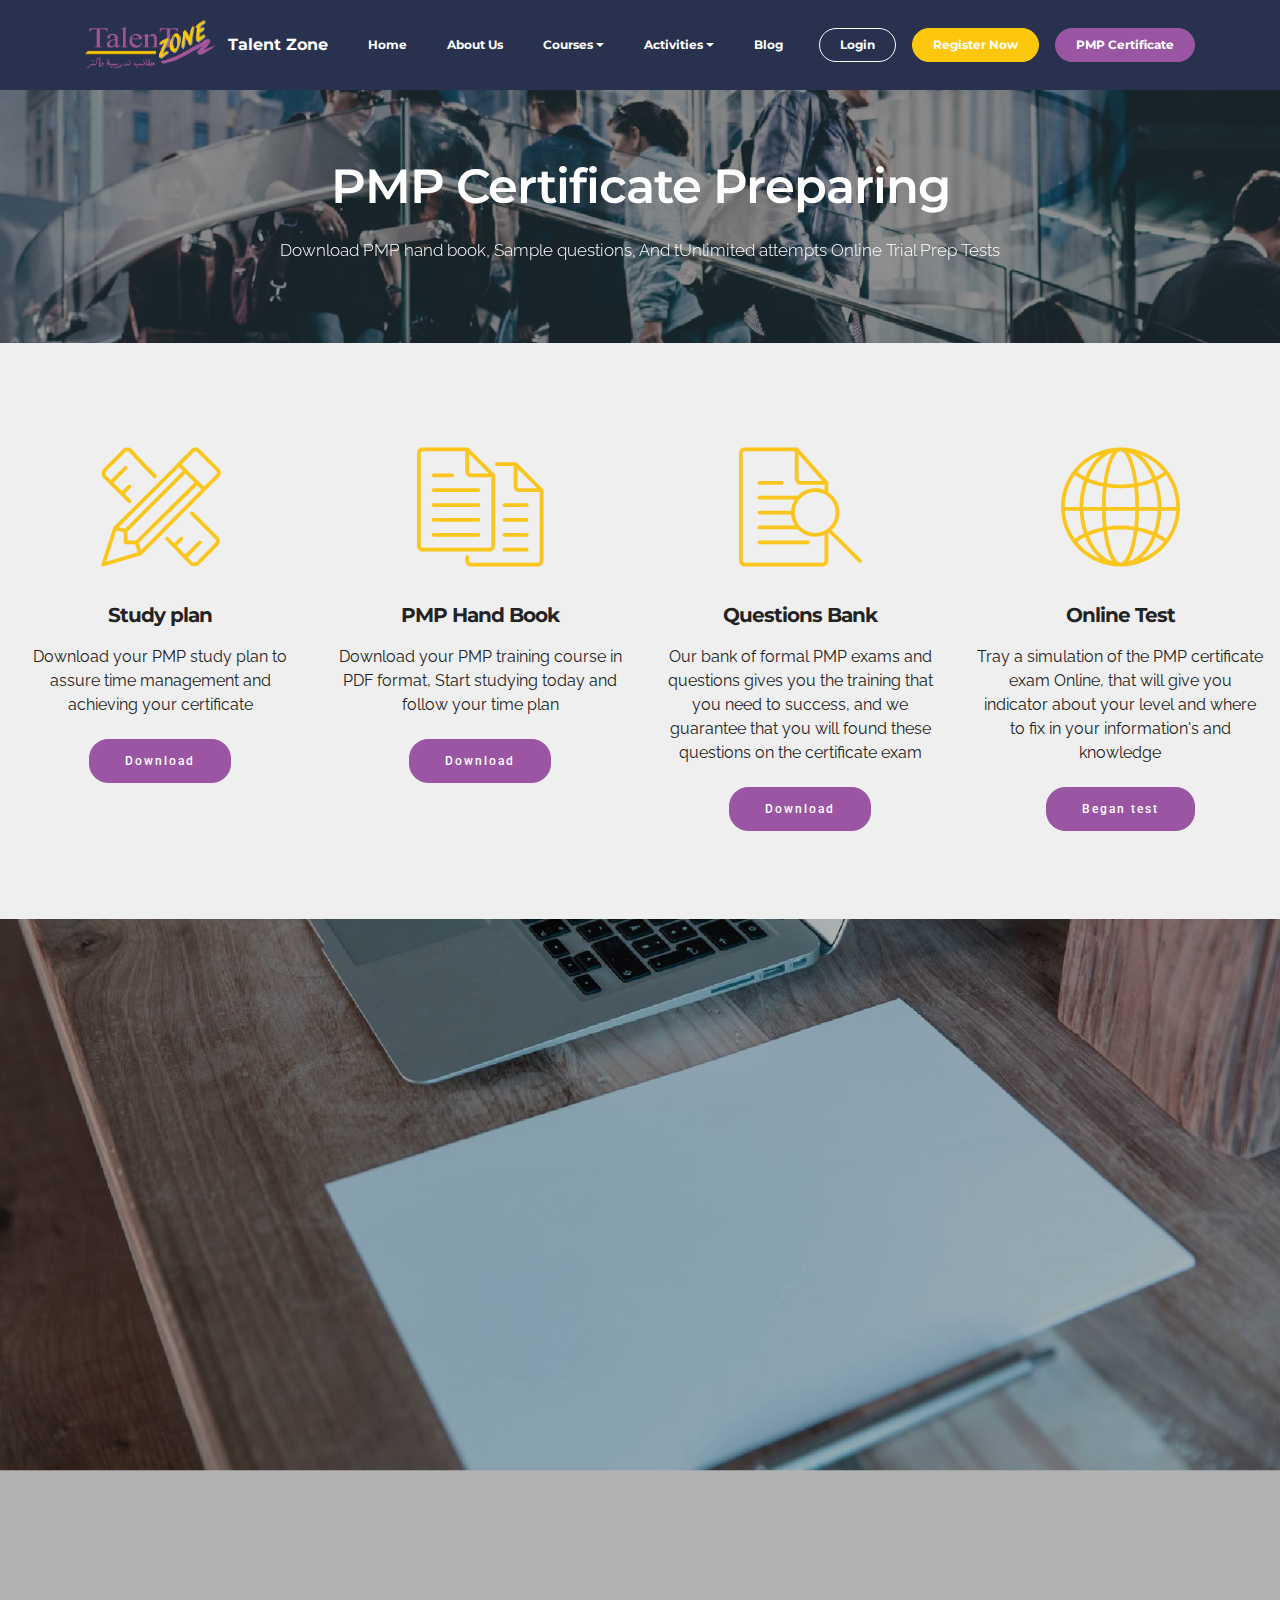
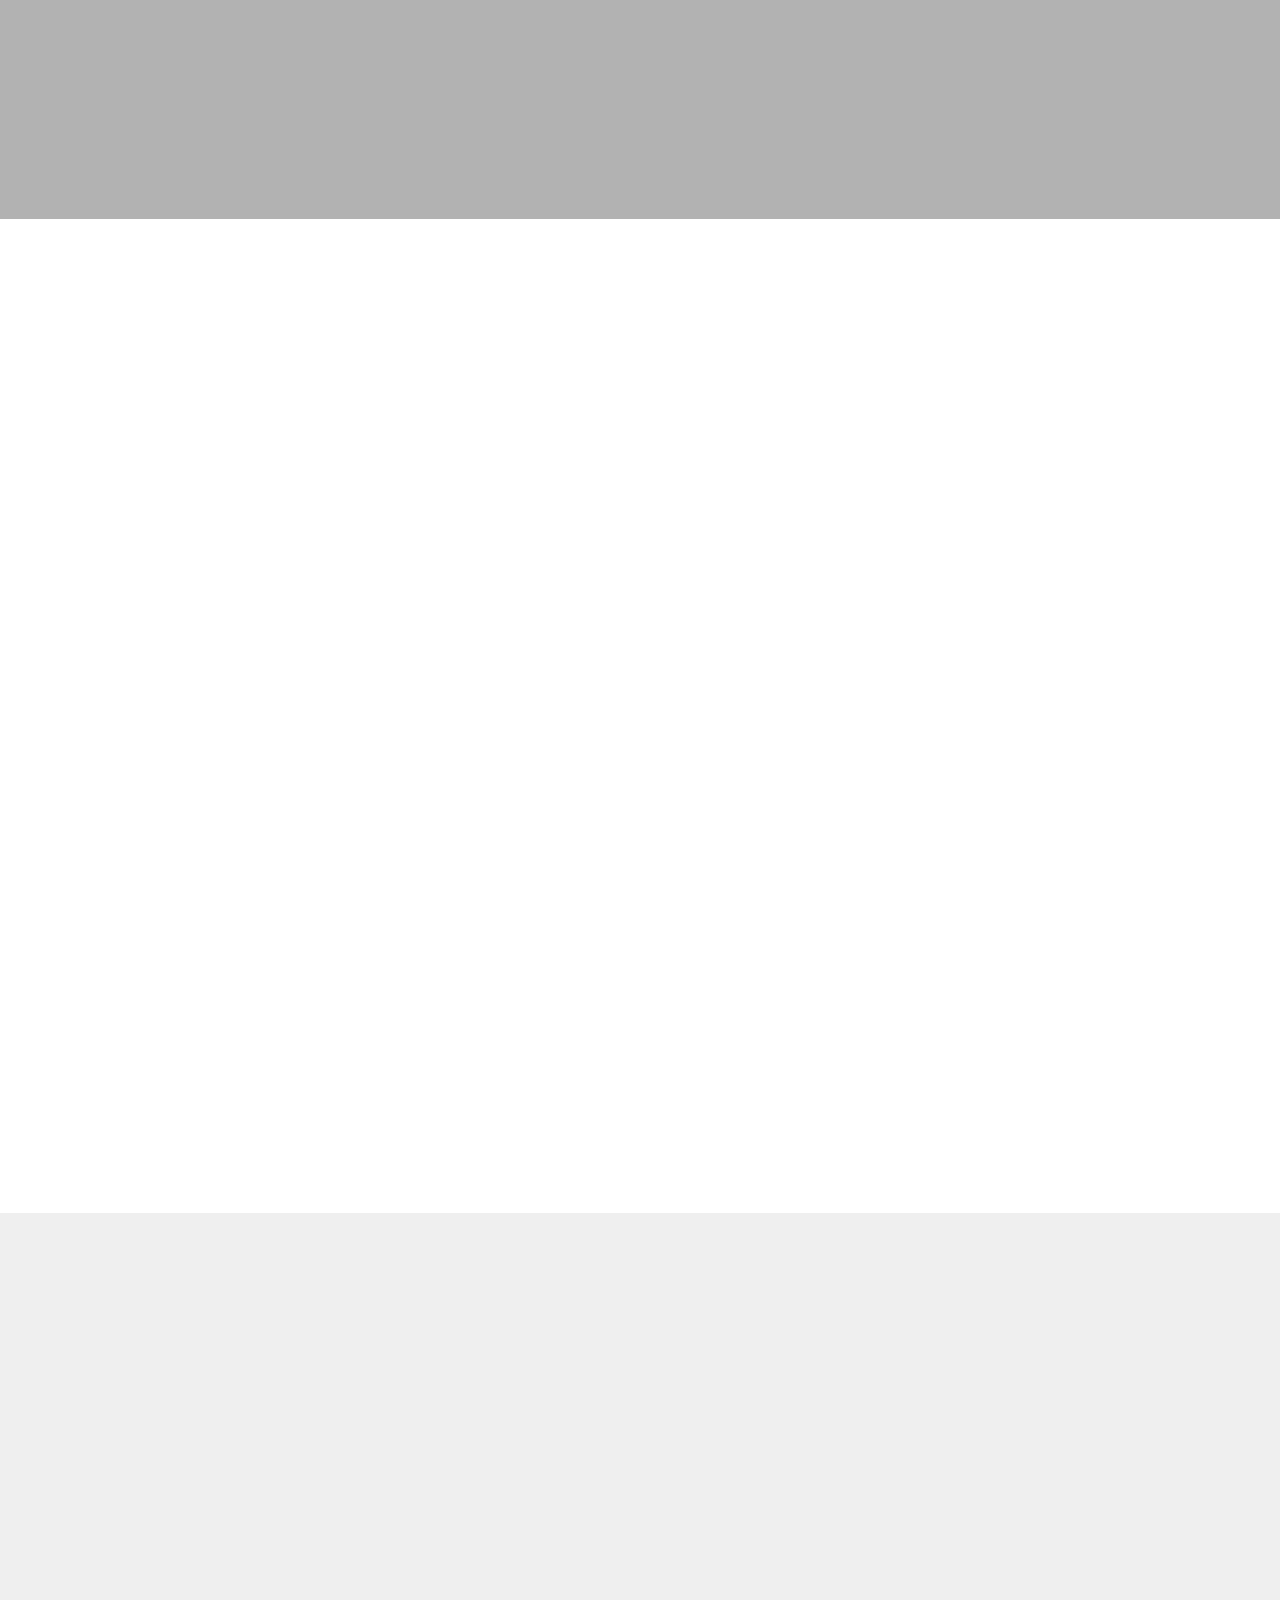
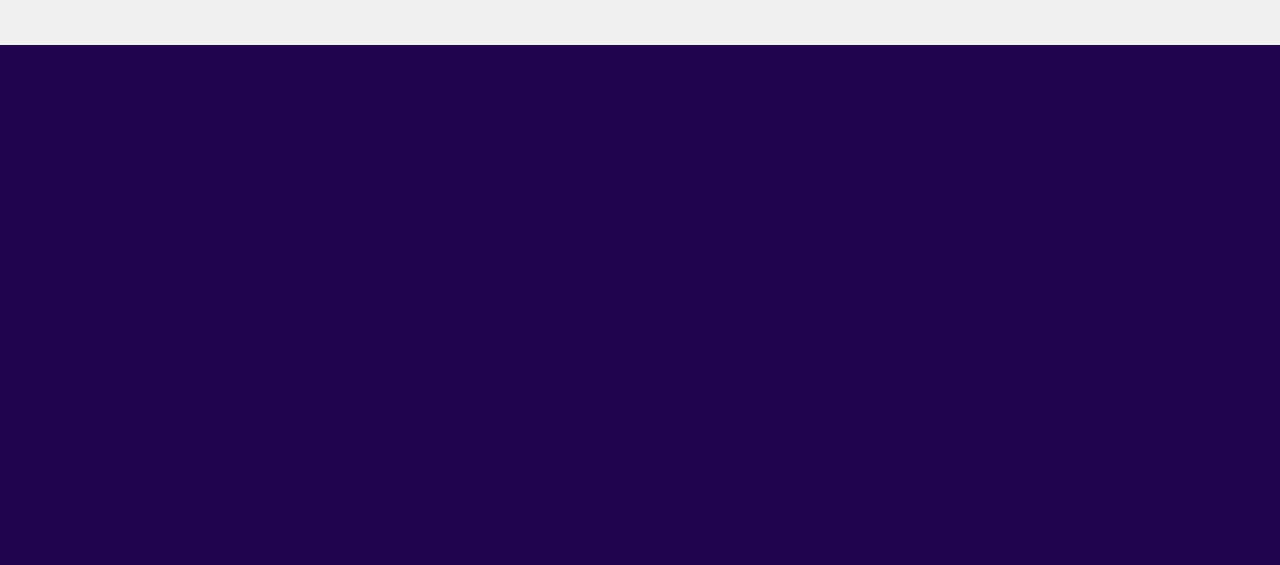
<file: index.html>
<!DOCTYPE html>
<html>
<head>
  <!-- Site made with Mobirise Website Builder v3.11, https://mobirise.com -->
  <meta charset="UTF-8">
  <meta http-equiv="X-UA-Compatible" content="IE=edge">
  <meta name="generator" content="Mobirise v3.11, mobirise.com">
  <meta name="viewport" content="width=device-width, initial-scale=1">
  <link rel="shortcut icon" href="assets/images/new-logo-333x128.png" type="image/x-icon">
  <meta name="description" content="">
  
  <link rel="stylesheet" href="https://fonts.googleapis.com/css?family=Lora:400,700,400italic,700italic&amp;subset=latin">
  <link rel="stylesheet" href="https://fonts.googleapis.com/css?family=Montserrat:400,700">
  <link rel="stylesheet" href="https://fonts.googleapis.com/css?family=Raleway:100,100i,200,200i,300,300i,400,400i,500,500i,600,600i,700,700i,800,800i,900,900i">
  <link rel="stylesheet" href="assets/bootstrap-material-design-font/css/material.css">
  <link rel="stylesheet" href="assets/et-line-font-plugin/style.css">
  <link rel="stylesheet" href="assets/tether/tether.min.css">
  <link rel="stylesheet" href="assets/bootstrap/css/bootstrap.min.css">
  <link rel="stylesheet" href="assets/dropdown/css/style.css">
  <link rel="stylesheet" href="assets/animate.css/animate.min.css">
  <link rel="stylesheet" href="assets/socicon/css/styles.css">
  <link rel="stylesheet" href="assets/theme/css/style.css">
  <link rel="stylesheet" href="assets/mobirise/css/mbr-additional.css" type="text/css">
  
  
  
</head>
<body>
<section id="ext_menu-0">

    <nav class="navbar navbar-dropdown navbar-fixed-top">
        <div class="container">

            <div class="mbr-table">
                <div class="mbr-table-cell">

                    <div class="navbar-brand">
                        <a href="https://mobirise.com" class="navbar-logo"><img src="assets/images/new-logo-333x128.png" alt="Mobirise"></a>
                        <a class="navbar-caption" href="http://www.talent-zone.net/">Talent Zone</a>
                    </div>

                </div>
                <div class="mbr-table-cell">

                    <button class="navbar-toggler pull-xs-right hidden-md-up" type="button" data-toggle="collapse" data-target="#exCollapsingNavbar">
                        <div class="hamburger-icon"></div>
                    </button>

                    <ul class="nav-dropdown collapse pull-xs-right nav navbar-nav navbar-toggleable-sm" id="exCollapsingNavbar"><li class="nav-item"><a class="nav-link link" href="http://www.talent-zone.net/">Home</a></li><li class="nav-item"><a class="nav-link link" href="http://www.talent-zone.net/">About Us</a></li><li class="nav-item dropdown"><a class="nav-link link dropdown-toggle" href="http://www.talent-zone.net/" data-toggle="dropdown-submenu" aria-expanded="false">Courses</a><div class="dropdown-menu"><a class="dropdown-item" href="#">All Courses<br></a><a class="dropdown-item" href="#">Business<br></a></div></li><li class="nav-item dropdown"><a class="nav-link link dropdown-toggle" href="http://www.talent-zone.net/" data-toggle="dropdown-submenu" aria-expanded="false">Activities</a><div class="dropdown-menu"><a class="dropdown-item" href="#">New Item</a><a class="dropdown-item" href="#">New Item</a><a class="dropdown-item" href="#">New Item</a><a class="dropdown-item" href="#">New Item</a></div></li><li class="nav-item"><a class="nav-link link" href="http://www.talent-zone.net/">Blog</a></li><li class="nav-item nav-btn"><a class="nav-link btn btn-white btn-white-outline" href="http://www.talent-zone.net/">Login</a></li><li class="nav-item nav-btn"><a class="nav-link btn btn-warning" href="http://www.talent-zone.net/">Register Now</a></li><li class="nav-item nav-btn"><a class="nav-link btn btn-primary" href="http://www.talent-zone.net/">PMP Certificate</a></li></ul>
                    <button hidden="" class="navbar-toggler navbar-close" type="button" data-toggle="collapse" data-target="#exCollapsingNavbar">
                        <div class="close-icon"></div>
                    </button>

                </div>
            </div>

        </div>
    </nav>

</section>

<section class="engine"><a rel="external" href="https://mobirise.com">mobirise.com</a></section><section class="mbr-section article mbr-parallax-background mbr-after-navbar" id="msg-box8-2" style="background-image: url(assets/images/mbr-2000x1333.jpg); padding-top: 160px; padding-bottom: 80px;">

    <div class="mbr-overlay" style="opacity: 0.5; background-color: rgb(34, 34, 34);">
    </div>
    <div class="container">
        <div class="row">
            <div class="col-md-8 col-md-offset-2 text-xs-center">
                <h3 class="mbr-section-title display-2">PMP Certificate Preparing</h3>
                <div class="lead"><p>Download PMP hand book, Sample questions, And tUnlimited attempts Online Trial Prep&nbsp;<span style="font-size: 1.07rem; line-height: 1.5;">Tests</span></p></div>
                
            </div>
        </div>
    </div>

</section>

<section class="mbr-cards mbr-section mbr-section-nopadding" id="features6-3" style="background-color: rgb(239, 239, 239);">

    

    <div class="mbr-cards-row row">
        <div class="mbr-cards-col col-xs-12 col-lg-3" style="padding-top: 80px; padding-bottom: 80px;">
            <div class="container">
              <div class="card cart-block">
                  <div class="card-img"><a href="https://mobirise.com" class="etl-icon icon-tools mbr-iconfont mbr-iconfont-features3" style="color: rgb(250, 197, 28);"></a></div>
                  <div class="card-block">
                    <h4 class="card-title">Study plan</h4>
                    
                    <p class="card-text">Download your PMP study plan to assure time management and achieving your certificate</p>
                    <div class="card-btn"><a href="#" class="btn btn-primary">Download</a></div>
                    </div>
                </div>
            </div>
        </div>
        <div class="mbr-cards-col col-xs-12 col-lg-3" style="padding-top: 80px; padding-bottom: 80px;">
            <div class="container">
                <div class="card cart-block">
                    <div class="card-img"><a href="https://mobirise.com" class="etl-icon icon-documents mbr-iconfont mbr-iconfont-features3" style="color: rgb(250, 197, 28);"></a></div>
                    <div class="card-block">
                        <h4 class="card-title">PMP Hand Book</h4>
                        
                        <p class="card-text">Download your PMP training course in PDF format, Start studying today and follow your time plan</p>
                        <div class="card-btn"><a href="#" class="btn btn-primary">Download</a></div>
                    </div>
                </div>
            </div>
        </div>
        <div class="mbr-cards-col col-xs-12 col-lg-3" style="padding-top: 80px; padding-bottom: 80px;">
            <div class="container">
                <div class="card cart-block">
                    <div class="card-img"><a href="https://mobirise.com" class="etl-icon icon-search mbr-iconfont mbr-iconfont-features3" style="color: rgb(250, 197, 28);"></a></div>
                    <div class="card-block">
                        <h4 class="card-title">Questions Bank</h4>
                        
                        <p class="card-text">Our bank of formal PMP exams and questions gives you the training that you need to success, and we guarantee that you will found these questions on the certificate exam</p>
                        <div class="card-btn"><a href="#" class="btn btn-primary">Download</a></div>
                    </div>
                </div>
            </div>
        </div>
        <div class="mbr-cards-col col-xs-12 col-lg-3" style="padding-top: 80px; padding-bottom: 80px;">
            <div class="container">
                <div class="card cart-block">
                    <div class="card-img"><a href="https://mobirise.com" class="etl-icon icon-global mbr-iconfont mbr-iconfont-features3" style="color: rgb(250, 197, 28);"></a></div>
                    <div class="card-block">
                        <h4 class="card-title">Online Test</h4>
                        
                        <p class="card-text">Tray a simulation of the PMP certificate exam Online, that will give you indicator about your level and where to fix in your information's and knowledge</p>
                        <div class="card-btn"><a href="#" class="btn btn-primary">Began test</a></div>
                    </div>
                </div>
            </div>
        </div>
        
        
    </div>
</section>

<section class="mbr-section mbr-section-hero mbr-section-full header2 mbr-parallax-background" id="header2-7" style="background-image: url(assets/images/mbr-1-2000x1333.jpg);">

    <div class="mbr-overlay" style="opacity: 0.3; background-color: rgb(0, 0, 0);">
    </div>

    <div class="mbr-table mbr-table-full">
        <div class="mbr-table-cell">

            <div class="container">
                <div class="mbr-section row">
                    <div class="mbr-table-md-up">
                        
                        
                        

                        <div class="mbr-table-cell col-md-5 content-size text-xs-center text-md-right">

                            <h3 class="mbr-section-title display-2">How does it work?</h3>

                            <div class="mbr-section-text lead">
                                <p>How to use our PMP Preparation in the best way, watch the video tutorial  .</p>
                            </div>

                            

                        </div>
                        <div class="mbr-table-cell mbr-valign-top mbr-left-padding-md-up col-md-7 image-size" style="width: 64%;">
                            <div class="mbr-figure"><iframe class="mbr-embedded-video" src="https://www.youtube.com/embed/Iz7YGCbBj1Y?rel=0&amp;amp;showinfo=0&amp;autoplay=0&amp;loop=0" width="1280" height="720" frameborder="0" allowfullscreen></iframe></div>
                        </div>

                    </div>
                </div>
            </div>

        </div>
    </div>

    

</section>

<section class="mbr-section" id="testimonials1-6" style="background-color: rgb(255, 255, 255); padding-top: 120px; padding-bottom: 120px;">

    

        <div class="mbr-section mbr-section__container mbr-section__container--middle">
            <div class="container">
                <div class="row">
                    <div class="col-xs-12 text-xs-center">
                        <h3 class="mbr-section-title display-2">WHAT OUR FANTASTIC USERS SAY</h3>
                        <small class="mbr-section-subtitle">Shape your future web project with sharp design and refine coded functions.</small>
                    </div>
                </div>
            </div>
        </div>


    <div class="mbr-testimonials mbr-section mbr-section-nopadding">
        <div class="container">
            <div class="row">

                <div class="col-xs-12 col-lg-4">

                    <div class="mbr-testimonial card mbr-testimonial-lg">
                        <div class="card-block"><p>“its really very amazing app that makes me finish html page in 3 minutes ( that's usually takes more than 1 hours at least from me if i did it from scratch). i hope to have very big library and plugins for this APP thanks again for your nice application”</p></div>
                        <div class="mbr-author card-footer">
                            <div class="mbr-author-img"><img src="assets/images/face3.jpg" class="img-circle"></div>
                            <div class="mbr-author-name">Abanoub S.</div>
                            <small class="mbr-author-desc">User</small>
                        </div>
                    </div>
                </div><div class="col-xs-12 col-lg-4">

                    <div class="mbr-testimonial card mbr-testimonial-lg">
                        <div class="card-block"><p>“First of all hands off to you guys for your effort and nice, super tool. Good work mobirise team. We are expecting the new version soon with advance functionality with full bootstrap design. Great effort and super UI experience with easy drag &amp; drop with no time design bootstrap builder in present web design world.”</p></div>
                        <div class="mbr-author card-footer">
                            <div class="mbr-author-img"><img src="assets/images/face1.jpg" class="img-circle"></div>
                            <div class="mbr-author-name">Suffian A.</div>
                            <small class="mbr-author-desc">User</small>
                        </div>
                    </div>
                </div><div class="col-xs-12 col-lg-4">

                    <div class="mbr-testimonial card mbr-testimonial-lg">
                        <div class="card-block"><p>“At first view, looks like a nice innovative tool, i like the great focus and time that was given to the responsive design, i also like the simple and clear drag and drop features. Give me more control over the object's properties and ill be using this tool for more serious projects. Regards.”</p></div>
                        <div class="mbr-author card-footer">
                            <div class="mbr-author-img"><img src="assets/images/face2.jpg" class="img-circle"></div>
                            <div class="mbr-author-name">Jhollman C.</div>
                            <small class="mbr-author-desc">User</small>
                        </div>
                    </div>
                </div>

            </div>

        </div>

    </div>

</section>

<section class="mbr-section article" id="msg-box8-9" style="background-color: rgb(239, 239, 239); padding-top: 120px; padding-bottom: 120px;">

    
    <div class="container">
        <div class="row">
            <div class="col-md-8 col-md-offset-2 text-xs-center">
                <h3 class="mbr-section-title display-2">Register Now</h3>
                <div class="lead"><p>Register for PMP course now and get Full access</p></div>
                <div><a class="btn btn-primary" href="#">Register Now</a></div>
            </div>
        </div>
    </div>

</section>

<section class="mbr-footer mbr-section mbr-section-md-padding" id="contacts3-a" style="background-color: rgb(33, 5, 78); padding-top: 30px; padding-bottom: 0px;">


    <div class="row">
    
            <div class="mbr-company col-xs-12 col-md-6 col-lg-3">

                <div class="mbr-company card">
                    <div><img src="assets/images/new-logo-265x101.png" class="card-img-top"></div>
                    <div class="card-block">
                        <p class="card-text">Footer with solid color background and a contact form, Easily add subscribe and contact forms without any server-side integration.</p>
                    </div>
                    <ul class="list-group list-group-flush">
                        <li class="list-group-item">
                            <span class="list-group-icon"><span class="etl-icon icon-phone mbr-iconfont-company-contacts3"></span></span>
                            <span class="list-group-text">+1 (0) 000 0000 001 or +1 (0) 000 0000 002</span>
                        </li>
                        <li class="list-group-item">
                            <span class="list-group-icon"><span class="etl-icon icon-map-pin mbr-iconfont-company-contacts3"></span></span>
                            <span class="list-group-text">1234 Street Name, City AA 99999</span>
                        </li>
                        <li class="list-group-item active">
                            <span class="list-group-icon"><span class="etl-icon icon-envelope mbr-iconfont-company-contacts3"></span></span>
                            <span class="list-group-text"><a href="mailto:support@mobirise.com">support@mobirise.com</a></span>
                        </li>
                    </ul>
                </div>

            </div>
            <div class="mbr-footer-content col-xs-12 col-md-6 col-lg-3">
                <h4>Categories</h4>
                <ul><li><a class="text-white" href="#">Business</a></li><li><a class="text-white" href="#">Design</a></li><li><a class="text-white" href="#">Real life</a></li><li><a class="text-white" href="#">Science</a></li><li><a class="text-white" href="#">Tech</a></li></ul>
            </div>
            <div class="mbr-footer-content col-xs-12 col-md-6 col-lg-3">
                <p><strong>Contacts</strong><br>Email: support@mobirise.com<br>Phone: +1 (0) 000 0000 001<br>Fax: +1 (0) 000 0000 002<br><br><br><strong>Address</strong><br>1234 Street Name<br>City, AA 99999</p>
            </div>
            <div class="col-xs-12 col-md-6 col-lg-3" data-form-type="formoid">

                <div data-form-alert="true">
                    <div hidden="" data-form-alert-success="true">Thanks for filling out form!</div>
                </div>

                <form action="https://mobirise.com/" method="post" data-form-title="MESSAGE">

                    <input type="hidden" value="nuKCo5xo4ir/L/RXbmOkFQt1gtAUn8luUci9e1GGQ+Jkhh/oQLWo/c1jzKAtolN42M/M9brd04pShtUTO8GOC2WrW62AhxFf1iGlzQZTQtK8PWhK3KNiEH3KmP+VrTNc" data-form-email="true">

                    

                    <div class="form-group">
                        <label class="form-control-label" for="contacts3-a-email">Email<span class="form-asterisk">*</span></label>
                        <input type="email" class="form-control input-sm input-inverse" name="email" required="" data-form-field="Email" id="contacts3-a-email">
                    </div>

                    

                    <div class="form-group">
                        <label class="form-control-label" for="contacts3-a-message">Message</label>
                        <textarea class="form-control input-sm input-inverse" name="message" data-form-field="Message" rows="5" id="contacts3-a-message"></textarea>
                    </div>

                    <div><button type="submit" class="btn btn-sm btn-white">Contact us</button></div>

                </form>

            </div>
        </div>
</section>

<section class="mbr-section mbr-section-md-padding" id="social-buttons4-b" style="background-color: rgb(33, 5, 78); padding-top: 0px; padding-bottom: 0px;">
    
    <div class="container">
        <div class="row">
            <div class="col-md-8 col-md-offset-2 text-xs-center">
                <h3 class="mbr-section-title display-2"><span style="font-weight: normal;">FOLLOW US</span></h3>
                <div><a class="btn btn-social" title="Twitter" target="_blank" href="https://twitter.com/mobirise"><i class="socicon socicon-twitter"></i></a> <a class="btn btn-social" title="Facebook" target="_blank" href="https://www.facebook.com/pages/Mobirise/1616226671953247"><i class="socicon socicon-facebook"></i></a> <a class="btn btn-social" title="Google+" target="_blank" href="https://plus.google.com/u/0/+Mobirise/posts"><i class="socicon socicon-googleplus"></i></a> <a class="btn btn-social" title="YouTube" target="_blank" href="https://www.youtube.com/channel/UCt_tncVAetpK5JeM8L-8jyw"><i class="socicon socicon-youtube"></i></a> <a class="btn btn-social" title="Instagram" target="_blank" href="https://instagram.com/mobirise/"><i class="socicon socicon-instagram"></i></a> <a class="btn btn-social" title="Pinterest" target="_blank" href="https://www.pinterest.com/mobirise/"><i class="socicon socicon-pinterest"></i></a> <a class="btn btn-social" title="Tumblr" target="_blank" href="http://mobirise.tumblr.com/"><i class="socicon socicon-tumblr"></i></a> <a class="btn btn-social" title="LinkedIn" target="_blank" href="https://www.linkedin.com/in/mobirise"><i class="socicon socicon-linkedin"></i></a> <a class="btn btn-social" title="VKontakte" target="_blank" href="#"><i class="socicon socicon-vkontakte"></i></a> <a class="btn btn-social" title="Odnoklassniki" target="_blank" href="#"><i class="socicon socicon-odnoklassniki"></i></a> </div>
            </div>
        </div>
    </div>
</section>


  <script src="assets/web/assets/jquery/jquery.min.js"></script>
  <script src="assets/tether/tether.min.js"></script>
  <script src="assets/bootstrap/js/bootstrap.min.js"></script>
  <script src="assets/smooth-scroll/SmoothScroll.js"></script>
  <script src="assets/dropdown/js/script.min.js"></script>
  <script src="assets/touchSwipe/jquery.touchSwipe.min.js"></script>
  <script src="assets/viewportChecker/jquery.viewportchecker.js"></script>
  <script src="assets/jarallax/jarallax.js"></script>
  <script src="assets/theme/js/script.js"></script>
  <script src="assets/formoid/formoid.min.js"></script>
  
  
  <input name="animation" type="hidden">
  </body>
</html>
</file>
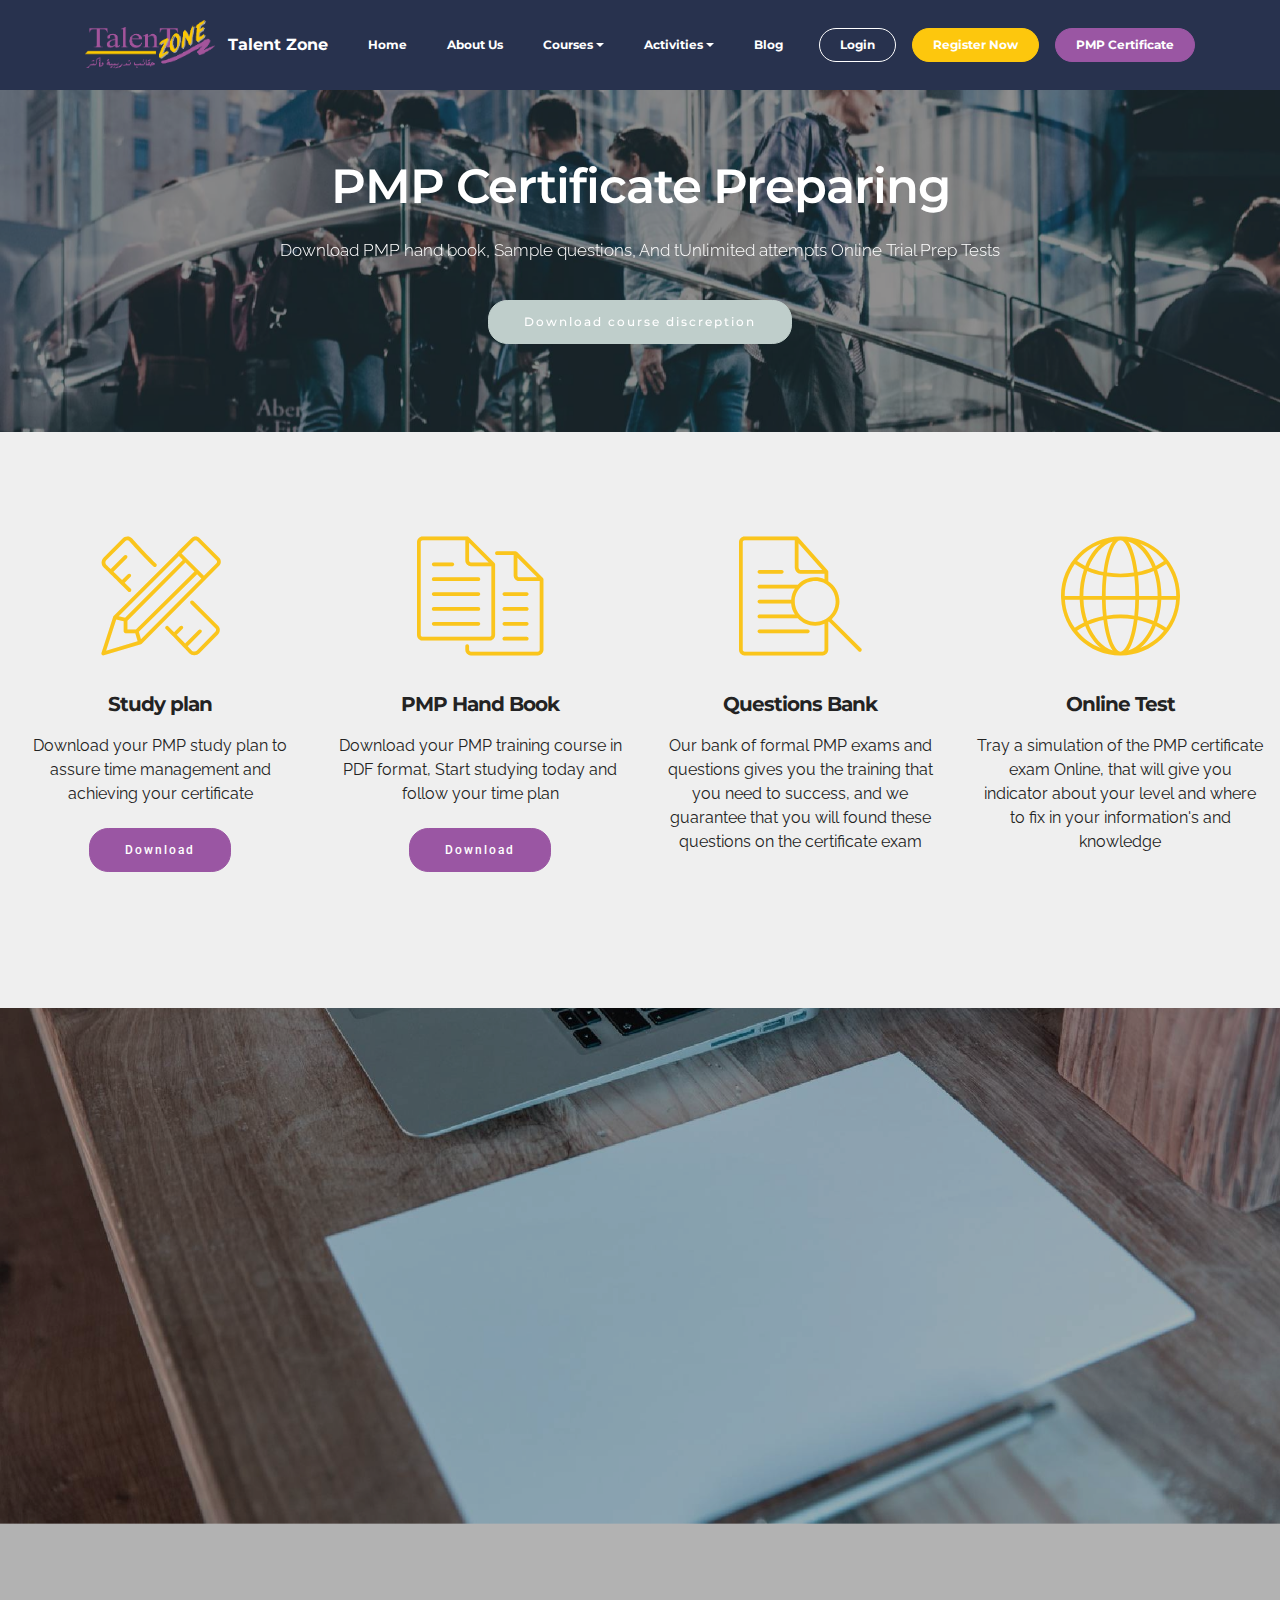
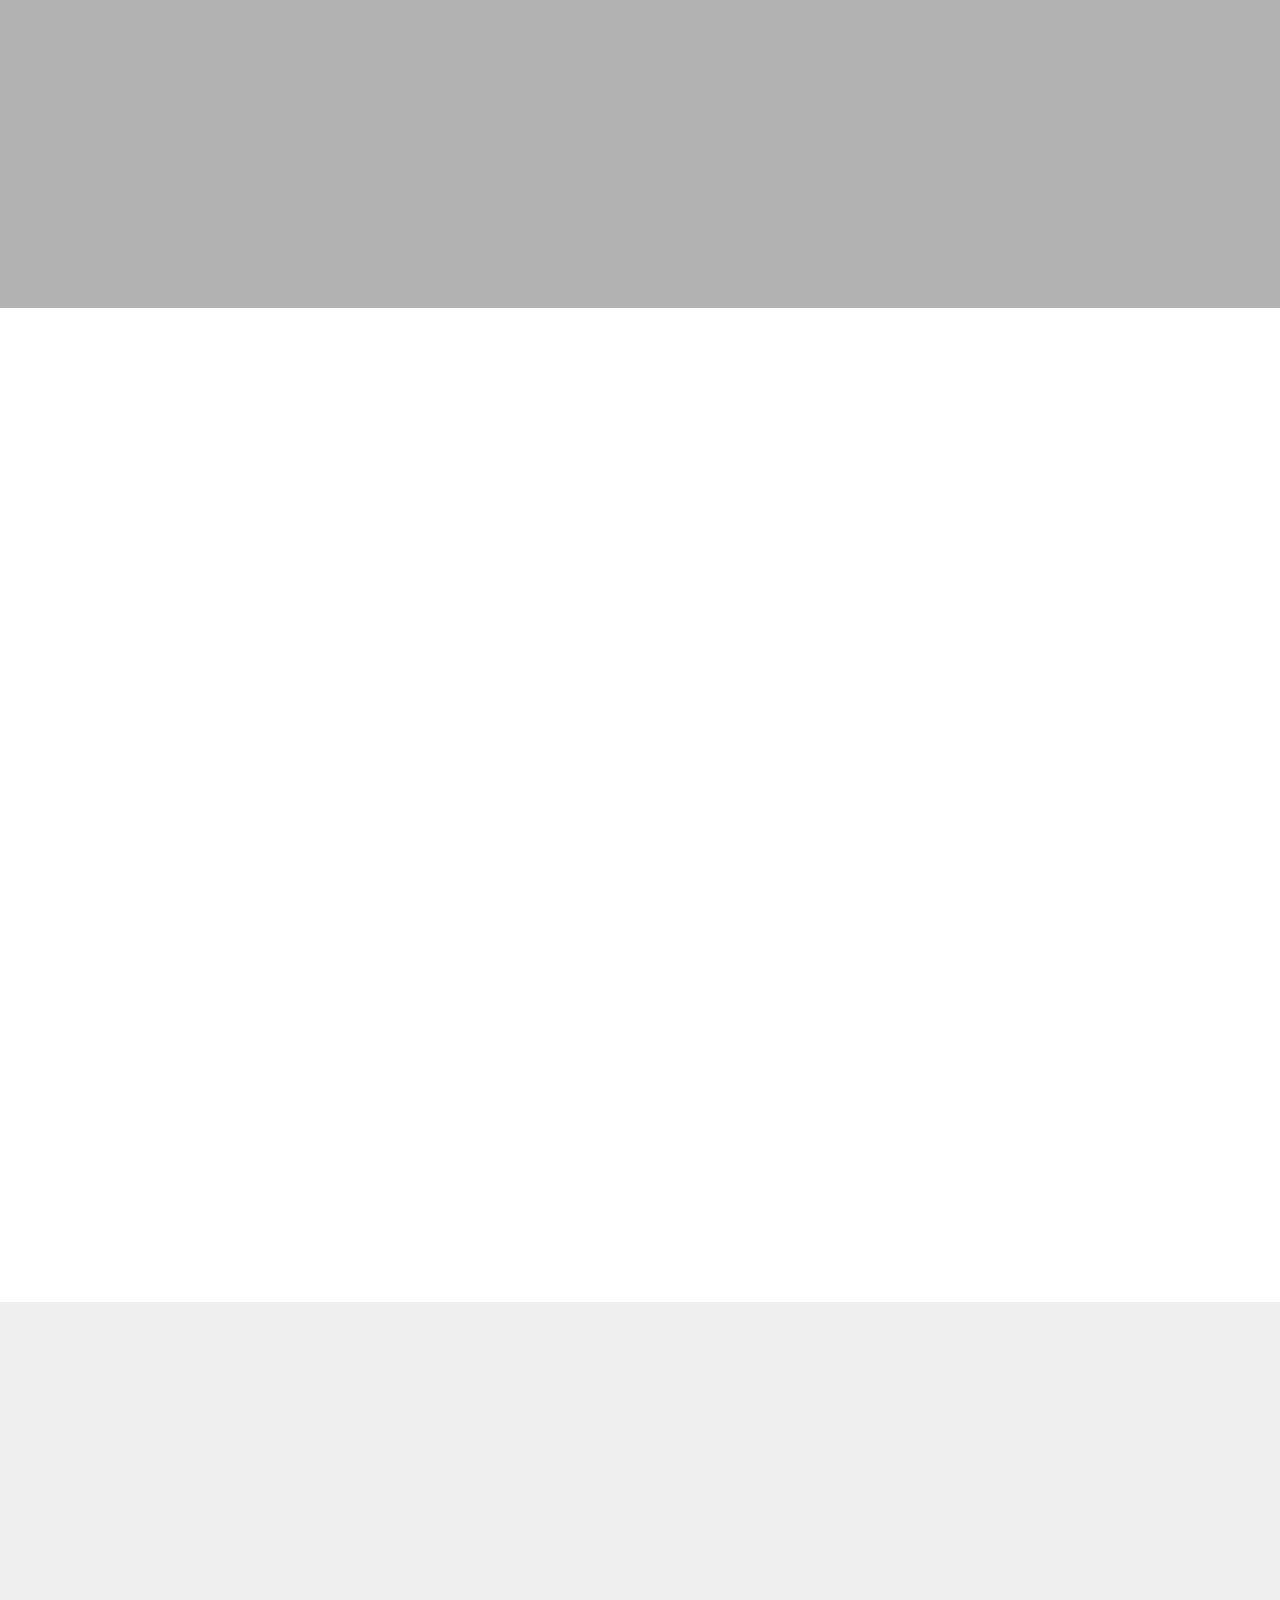
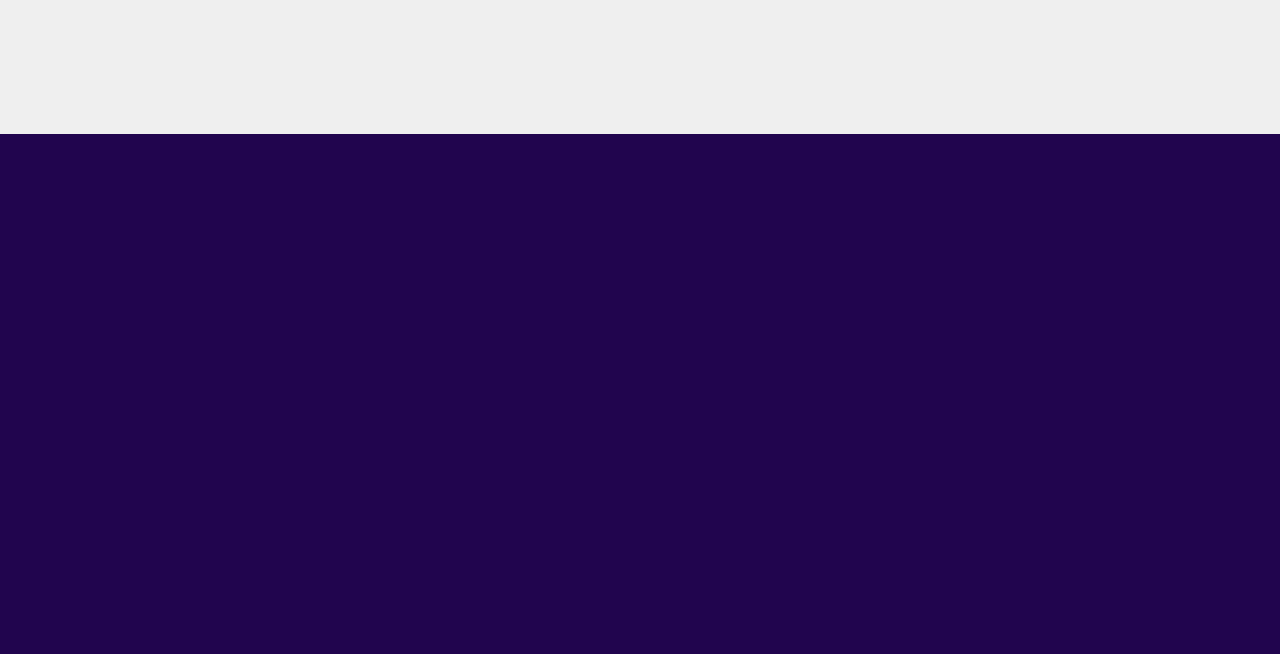
<file: PMP certificate.html>
<!DOCTYPE html>
<html>
<head>
  <!-- Site made with Mobirise Website Builder v3.11, https://mobirise.com -->
  <meta charset="UTF-8">
  <meta http-equiv="X-UA-Compatible" content="IE=edge">
  <meta name="generator" content="Mobirise v3.11, mobirise.com">
  <meta name="viewport" content="width=device-width, initial-scale=1">
  <link rel="shortcut icon" href="assets/images/new-logo-333x128.png" type="image/x-icon">
  <meta name="description" content="">
  
  <link rel="stylesheet" href="https://fonts.googleapis.com/css?family=Lora:400,700,400italic,700italic&amp;subset=latin">
  <link rel="stylesheet" href="https://fonts.googleapis.com/css?family=Montserrat:400,700">
  <link rel="stylesheet" href="https://fonts.googleapis.com/css?family=Raleway:100,100i,200,200i,300,300i,400,400i,500,500i,600,600i,700,700i,800,800i,900,900i">
  <link rel="stylesheet" href="assets/bootstrap-material-design-font/css/material.css">
  <link rel="stylesheet" href="assets/et-line-font-plugin/style.css">
  <link rel="stylesheet" href="assets/tether/tether.min.css">
  <link rel="stylesheet" href="assets/bootstrap/css/bootstrap.min.css">
  <link rel="stylesheet" href="assets/dropdown/css/style.css">
  <link rel="stylesheet" href="assets/animate.css/animate.min.css">
  <link rel="stylesheet" href="assets/socicon/css/styles.css">
  <link rel="stylesheet" href="assets/theme/css/style.css">
  <link rel="stylesheet" href="assets/mobirise/css/mbr-additional.css" type="text/css">
  
  
  
</head>
<body>
<section id="ext_menu-0">

    <nav class="navbar navbar-dropdown navbar-fixed-top">
        <div class="container">

            <div class="mbr-table">
                <div class="mbr-table-cell">

                    <div class="navbar-brand">
                        <a href="https://mobirise.com" class="navbar-logo"><img src="assets/images/new-logo-333x128.png" alt="Mobirise"></a>
                        <a class="navbar-caption" href="http://www.talent-zone.net/">Talent Zone</a>
                    </div>

                </div>
                <div class="mbr-table-cell">

                    <button class="navbar-toggler pull-xs-right hidden-md-up" type="button" data-toggle="collapse" data-target="#exCollapsingNavbar">
                        <div class="hamburger-icon"></div>
                    </button>

                    <ul class="nav-dropdown collapse pull-xs-right nav navbar-nav navbar-toggleable-sm" id="exCollapsingNavbar"><li class="nav-item"><a class="nav-link link" href="http://www.talent-zone.net/">Home</a></li><li class="nav-item"><a class="nav-link link" href="http://www.talent-zone.net/">About Us</a></li><li class="nav-item dropdown"><a class="nav-link link dropdown-toggle" href="http://www.talent-zone.net/" data-toggle="dropdown-submenu" aria-expanded="false">Courses</a><div class="dropdown-menu"><a class="dropdown-item" href="#">All Courses<br></a><a class="dropdown-item" href="#">Business<br></a></div></li><li class="nav-item dropdown"><a class="nav-link link dropdown-toggle" href="http://www.talent-zone.net/" data-toggle="dropdown-submenu" aria-expanded="false">Activities</a><div class="dropdown-menu"><a class="dropdown-item" href="#">New Item</a><a class="dropdown-item" href="#">New Item</a><a class="dropdown-item" href="#">New Item</a><a class="dropdown-item" href="#">New Item</a></div></li><li class="nav-item"><a class="nav-link link" href="http://www.talent-zone.net/">Blog</a></li><li class="nav-item nav-btn"><a class="nav-link btn btn-white btn-white-outline" href="http://www.talent-zone.net/">Login</a></li><li class="nav-item nav-btn"><a class="nav-link btn btn-warning" href="price list">Register Now</a></li><li class="nav-item nav-btn"><a class="nav-link btn btn-primary" href="price list">PMP Certificate</a></li></ul>
                    <button hidden="" class="navbar-toggler navbar-close" type="button" data-toggle="collapse" data-target="#exCollapsingNavbar">
                        <div class="close-icon"></div>
                    </button>

                </div>
            </div>

        </div>
    </nav>

</section>

<section class="engine"><a rel="external" href="https://mobirise.com">Web Creator</a></section><section class="mbr-section article mbr-parallax-background mbr-after-navbar" id="msg-box8-2" style="background-image: url(assets/images/mbr-2000x1333.jpg); padding-top: 160px; padding-bottom: 80px;">

    <div class="mbr-overlay" style="opacity: 0.5; background-color: rgb(34, 34, 34);">
    </div>
    <div class="container">
        <div class="row">
            <div class="col-md-8 col-md-offset-2 text-xs-center">
                <h3 class="mbr-section-title display-2">PMP Certificate Preparing</h3>
                <div class="lead"><p>Download PMP hand book, Sample questions, And tUnlimited attempts Online Trial Prep&nbsp;<span style="font-size: 1.07rem; line-height: 1.5;">Tests</span></p></div>
                <div><a class="btn btn-secondary" href="https://mobirise.com">Download course discreption</a></div>
            </div>
        </div>
    </div>

</section>

<section class="mbr-cards mbr-section mbr-section-nopadding" id="features6-3" style="background-color: rgb(239, 239, 239);">

    

    <div class="mbr-cards-row row">
        <div class="mbr-cards-col col-xs-12 col-lg-3" style="padding-top: 80px; padding-bottom: 80px;">
            <div class="container">
              <div class="card cart-block">
                  <div class="card-img"><a href="https://mobirise.com" class="etl-icon icon-tools mbr-iconfont mbr-iconfont-features3" style="color: rgb(250, 197, 28);"></a></div>
                  <div class="card-block">
                    <h4 class="card-title">Study plan</h4>
                    
                    <p class="card-text">Download your PMP study plan to assure time management and achieving your certificate</p>
                    <div class="card-btn"><a href="price list" class="btn btn-primary">Download</a></div>
                    </div>
                </div>
            </div>
        </div>
        <div class="mbr-cards-col col-xs-12 col-lg-3" style="padding-top: 80px; padding-bottom: 80px;">
            <div class="container">
                <div class="card cart-block">
                    <div class="card-img"><a href="https://mobirise.com" class="etl-icon icon-documents mbr-iconfont mbr-iconfont-features3" style="color: rgb(250, 197, 28);"></a></div>
                    <div class="card-block">
                        <h4 class="card-title">PMP Hand Book</h4>
                        
                        <p class="card-text">Download your PMP training course in PDF format, Start studying today and follow your time plan</p>
                        <div class="card-btn"><a href="price list" class="btn btn-primary">Download</a></div>
                    </div>
                </div>
            </div>
        </div>
        <div class="mbr-cards-col col-xs-12 col-lg-3" style="padding-top: 80px; padding-bottom: 80px;">
            <div class="container">
                <div class="card cart-block">
                    <div class="card-img"><a href="https://mobirise.com" class="etl-icon icon-search mbr-iconfont mbr-iconfont-features3" style="color: rgb(250, 197, 28);"></a></div>
                    <div class="card-block">
                        <h4 class="card-title">Questions Bank</h4>
                        
                        <p class="card-text">Our bank of formal PMP exams and questions gives you the training that you need to success, and we guarantee that you will found these questions on the certificate exam</p>
                        <div class="card-btn"><a href="price list" class="btn btn-primary">Download</a></div>
                    </div>
                </div>
            </div>
        </div>
        <div class="mbr-cards-col col-xs-12 col-lg-3" style="padding-top: 80px; padding-bottom: 80px;">
            <div class="container">
                <div class="card cart-block">
                    <div class="card-img"><a href="https://mobirise.com" class="etl-icon icon-global mbr-iconfont mbr-iconfont-features3" style="color: rgb(250, 197, 28);"></a></div>
                    <div class="card-block">
                        <h4 class="card-title">Online Test</h4>
                        
                        <p class="card-text">Tray a simulation of the PMP certificate exam Online, that will give you indicator about your level and where to fix in your information's and knowledge</p>
                        <div class="card-btn"><a href="price list" class="btn btn-primary">Began test</a></div>
                    </div>
                </div>
            </div>
        </div>
        
        
    </div>
</section>

<section class="mbr-section mbr-section-hero mbr-section-full header2 mbr-parallax-background" id="header2-7" style="background-image: url(assets/images/mbr-1-2000x1333.jpg);">

    <div class="mbr-overlay" style="opacity: 0.3; background-color: rgb(0, 0, 0);">
    </div>

    <div class="mbr-table mbr-table-full">
        <div class="mbr-table-cell">

            <div class="container">
                <div class="mbr-section row">
                    <div class="mbr-table-md-up">
                        
                        
                        

                        <div class="mbr-table-cell col-md-5 content-size text-xs-center text-md-right">

                            <h3 class="mbr-section-title display-2">How does it work?</h3>

                            <div class="mbr-section-text lead">
                                <p>How to use our PMP Preparation in the best way, watch the video tutorial  .</p>
                            </div>

                            

                        </div>
                        <div class="mbr-table-cell mbr-valign-top mbr-left-padding-md-up col-md-7 image-size" style="width: 64%;">
                            <div class="mbr-figure"><iframe class="mbr-embedded-video" src="https://www.youtube.com/embed/Iz7YGCbBj1Y?rel=0&amp;amp;showinfo=0&amp;autoplay=0&amp;loop=0" width="1280" height="720" frameborder="0" allowfullscreen></iframe></div>
                        </div>

                    </div>
                </div>
            </div>

        </div>
    </div>

    

</section>

<section class="mbr-section" id="testimonials1-6" style="background-color: rgb(255, 255, 255); padding-top: 120px; padding-bottom: 120px;">

    

        <div class="mbr-section mbr-section__container mbr-section__container--middle">
            <div class="container">
                <div class="row">
                    <div class="col-xs-12 text-xs-center">
                        <h3 class="mbr-section-title display-2">WHAT OUR FANTASTIC USERS SAY</h3>
                        <small class="mbr-section-subtitle">Shape your future web project with sharp design and refine coded functions.</small>
                    </div>
                </div>
            </div>
        </div>


    <div class="mbr-testimonials mbr-section mbr-section-nopadding">
        <div class="container">
            <div class="row">

                <div class="col-xs-12 col-lg-4">

                    <div class="mbr-testimonial card mbr-testimonial-lg">
                        <div class="card-block"><p>“its really very amazing app that makes me finish html page in 3 minutes ( that's usually takes more than 1 hours at least from me if i did it from scratch). i hope to have very big library and plugins for this APP thanks again for your nice application”</p></div>
                        <div class="mbr-author card-footer">
                            <div class="mbr-author-img"><img src="assets/images/face3.jpg" class="img-circle"></div>
                            <div class="mbr-author-name">Abanoub S.</div>
                            <small class="mbr-author-desc">User</small>
                        </div>
                    </div>
                </div><div class="col-xs-12 col-lg-4">

                    <div class="mbr-testimonial card mbr-testimonial-lg">
                        <div class="card-block"><p>“First of all hands off to you guys for your effort and nice, super tool. Good work mobirise team. We are expecting the new version soon with advance functionality with full bootstrap design. Great effort and super UI experience with easy drag &amp; drop with no time design bootstrap builder in present web design world.”</p></div>
                        <div class="mbr-author card-footer">
                            <div class="mbr-author-img"><img src="assets/images/face1.jpg" class="img-circle"></div>
                            <div class="mbr-author-name">Suffian A.</div>
                            <small class="mbr-author-desc">User</small>
                        </div>
                    </div>
                </div><div class="col-xs-12 col-lg-4">

                    <div class="mbr-testimonial card mbr-testimonial-lg">
                        <div class="card-block"><p>“At first view, looks like a nice innovative tool, i like the great focus and time that was given to the responsive design, i also like the simple and clear drag and drop features. Give me more control over the object's properties and ill be using this tool for more serious projects. Regards.”</p></div>
                        <div class="mbr-author card-footer">
                            <div class="mbr-author-img"><img src="assets/images/face2.jpg" class="img-circle"></div>
                            <div class="mbr-author-name">Jhollman C.</div>
                            <small class="mbr-author-desc">User</small>
                        </div>
                    </div>
                </div>

            </div>

        </div>

    </div>

</section>

<section class="mbr-section article" id="msg-box8-9" style="background-color: rgb(239, 239, 239); padding-top: 120px; padding-bottom: 120px;">

    
    <div class="container">
        <div class="row">
            <div class="col-md-8 col-md-offset-2 text-xs-center">
                <h3 class="mbr-section-title display-2">Register Now</h3>
                <div class="lead"><p>Register for PMP course now and get Full access</p></div>
                <div><a class="btn btn-primary" href="price list">Register Now</a></div>
            </div>
        </div>
    </div>

</section>

<section class="mbr-footer mbr-section mbr-section-md-padding" id="contacts3-a" style="background-color: rgb(33, 5, 78); padding-top: 30px; padding-bottom: 0px;">


    <div class="row">
    
            <div class="mbr-company col-xs-12 col-md-6 col-lg-3">

                <div class="mbr-company card">
                    <div><img src="assets/images/new-logo-265x101.png" class="card-img-top"></div>
                    <div class="card-block">
                        <p class="card-text">Footer with solid color background and a contact form, Easily add subscribe and contact forms without any server-side integration.</p>
                    </div>
                    <ul class="list-group list-group-flush">
                        <li class="list-group-item">
                            <span class="list-group-icon"><span class="etl-icon icon-phone mbr-iconfont-company-contacts3"></span></span>
                            <span class="list-group-text">+1 (0) 000 0000 001 or +1 (0) 000 0000 002</span>
                        </li>
                        <li class="list-group-item">
                            <span class="list-group-icon"><span class="etl-icon icon-map-pin mbr-iconfont-company-contacts3"></span></span>
                            <span class="list-group-text">1234 Street Name, City AA 99999</span>
                        </li>
                        <li class="list-group-item active">
                            <span class="list-group-icon"><span class="etl-icon icon-envelope mbr-iconfont-company-contacts3"></span></span>
                            <span class="list-group-text"><a href="mailto:support@mobirise.com">support@mobirise.com</a></span>
                        </li>
                    </ul>
                </div>

            </div>
            <div class="mbr-footer-content col-xs-12 col-md-6 col-lg-3">
                <h4>Categories</h4>
                <ul><li><a class="text-white" href="#">Business</a></li><li><a class="text-white" href="#">Design</a></li><li><a class="text-white" href="#">Real life</a></li><li><a class="text-white" href="#">Science</a></li><li><a class="text-white" href="#">Tech</a></li></ul>
            </div>
            <div class="mbr-footer-content col-xs-12 col-md-6 col-lg-3">
                <p><strong>Contacts</strong><br>Email: support@mobirise.com<br>Phone: +1 (0) 000 0000 001<br>Fax: +1 (0) 000 0000 002<br><br><br><strong>Address</strong><br>1234 Street Name<br>City, AA 99999</p>
            </div>
            <div class="col-xs-12 col-md-6 col-lg-3" data-form-type="formoid">

                <div data-form-alert="true">
                    <div hidden="" data-form-alert-success="true">Thanks for filling out form!</div>
                </div>

                <form action="https://mobirise.com/" method="post" data-form-title="MESSAGE">

                    <input type="hidden" value="xe4pAvrcVs0ZLjVtAcl+FIP63ZTYtW1eRfvfazLK49MOzwhCXkEwBv1JYg0p1MwvCJcouNbQqTtZfC/D0W3k+kXjCpEjOtTHxNH+RqGGlMOLzK/1eLUJnBPx53dAicI=" data-form-email="true">

                    

                    <div class="form-group">
                        <label class="form-control-label" for="contacts3-a-email">Email<span class="form-asterisk">*</span></label>
                        <input type="email" class="form-control input-sm input-inverse" name="email" required="" data-form-field="Email" id="contacts3-a-email">
                    </div>

                    

                    <div class="form-group">
                        <label class="form-control-label" for="contacts3-a-message">Message</label>
                        <textarea class="form-control input-sm input-inverse" name="message" data-form-field="Message" rows="5" id="contacts3-a-message"></textarea>
                    </div>

                    <div><button type="submit" class="btn btn-sm btn-white">Contact us</button></div>

                </form>

            </div>
        </div>
</section>

<section class="mbr-section mbr-section-md-padding" id="social-buttons4-b" style="background-color: rgb(33, 5, 78); padding-top: 0px; padding-bottom: 0px;">
    
    <div class="container">
        <div class="row">
            <div class="col-md-8 col-md-offset-2 text-xs-center">
                <h3 class="mbr-section-title display-2"><span style="font-weight: normal;">FOLLOW US</span></h3>
                <div><a class="btn btn-social" title="Twitter" target="_blank" href="https://twitter.com/mobirise"><i class="socicon socicon-twitter"></i></a> <a class="btn btn-social" title="Facebook" target="_blank" href="https://www.facebook.com/pages/Mobirise/1616226671953247"><i class="socicon socicon-facebook"></i></a> <a class="btn btn-social" title="Google+" target="_blank" href="https://plus.google.com/u/0/+Mobirise/posts"><i class="socicon socicon-googleplus"></i></a> <a class="btn btn-social" title="YouTube" target="_blank" href="https://www.youtube.com/channel/UCt_tncVAetpK5JeM8L-8jyw"><i class="socicon socicon-youtube"></i></a> <a class="btn btn-social" title="Instagram" target="_blank" href="https://instagram.com/mobirise/"><i class="socicon socicon-instagram"></i></a>   <a class="btn btn-social" title="LinkedIn" target="_blank" href="https://www.linkedin.com/in/mobirise"><i class="socicon socicon-linkedin"></i></a>   </div>
            </div>
        </div>
    </div>
</section>


  <script src="assets/web/assets/jquery/jquery.min.js"></script>
  <script src="assets/tether/tether.min.js"></script>
  <script src="assets/bootstrap/js/bootstrap.min.js"></script>
  <script src="assets/smooth-scroll/SmoothScroll.js"></script>
  <script src="assets/dropdown/js/script.min.js"></script>
  <script src="assets/touchSwipe/jquery.touchSwipe.min.js"></script>
  <script src="assets/viewportChecker/jquery.viewportchecker.js"></script>
  <script src="assets/jarallax/jarallax.js"></script>
  <script src="assets/theme/js/script.js"></script>
  <script src="assets/formoid/formoid.min.js"></script>
  
  
  <input name="animation" type="hidden">
  </body>
</html>
</file>
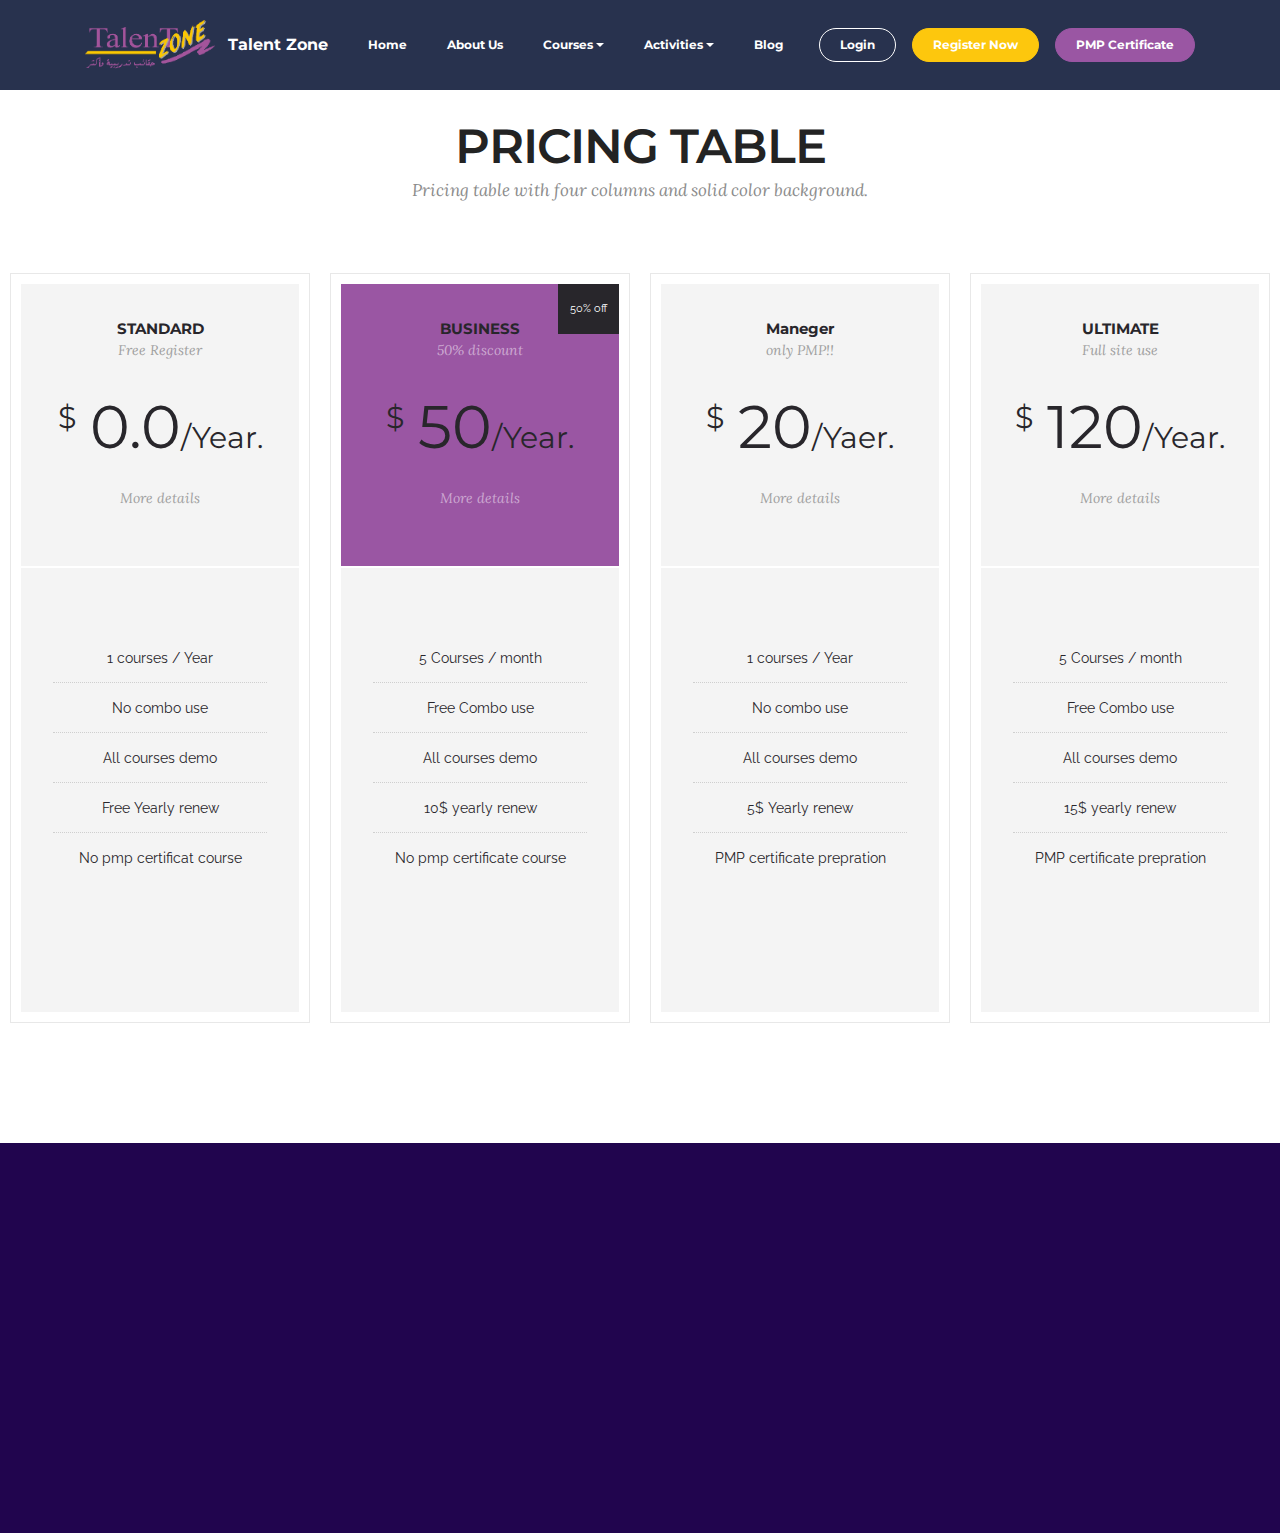
<file: price list.html>
<!DOCTYPE html>
<html>
<head>
  <!-- Site made with Mobirise Website Builder v3.11, https://mobirise.com -->
  <meta charset="UTF-8">
  <meta http-equiv="X-UA-Compatible" content="IE=edge">
  <meta name="generator" content="Mobirise v3.11, mobirise.com">
  <meta name="viewport" content="width=device-width, initial-scale=1">
  <link rel="shortcut icon" href="assets/images/new-logo-333x128.png" type="image/x-icon">
  <meta name="description" content="Site Builder Description">
  <title>Site Builder Title</title>
  <link rel="stylesheet" href="https://fonts.googleapis.com/css?family=Lora:400,700,400italic,700italic&amp;subset=latin">
  <link rel="stylesheet" href="https://fonts.googleapis.com/css?family=Montserrat:400,700">
  <link rel="stylesheet" href="https://fonts.googleapis.com/css?family=Raleway:100,100i,200,200i,300,300i,400,400i,500,500i,600,600i,700,700i,800,800i,900,900i">
  <link rel="stylesheet" href="assets/bootstrap-material-design-font/css/material.css">
  <link rel="stylesheet" href="assets/et-line-font-plugin/style.css">
  <link rel="stylesheet" href="assets/tether/tether.min.css">
  <link rel="stylesheet" href="assets/bootstrap/css/bootstrap.min.css">
  <link rel="stylesheet" href="assets/animate.css/animate.min.css">
  <link rel="stylesheet" href="assets/dropdown/css/style.css">
  <link rel="stylesheet" href="assets/theme/css/style.css">
  <link rel="stylesheet" href="assets/mobirise/css/mbr-additional.css" type="text/css">
  
  
  
</head>
<body>
<section id="ext_menu-c">

    <nav class="navbar navbar-dropdown navbar-fixed-top">
        <div class="container">

            <div class="mbr-table">
                <div class="mbr-table-cell">

                    <div class="navbar-brand">
                        <a href="https://mobirise.com" class="navbar-logo"><img src="assets/images/new-logo-333x128.png" alt="Mobirise"></a>
                        <a class="navbar-caption" href="http://www.talent-zone.net/">Talent Zone</a>
                    </div>

                </div>
                <div class="mbr-table-cell">

                    <button class="navbar-toggler pull-xs-right hidden-md-up" type="button" data-toggle="collapse" data-target="#exCollapsingNavbar">
                        <div class="hamburger-icon"></div>
                    </button>

                    <ul class="nav-dropdown collapse pull-xs-right nav navbar-nav navbar-toggleable-sm" id="exCollapsingNavbar"><li class="nav-item"><a class="nav-link link" href="http://www.talent-zone.net/">Home</a></li><li class="nav-item"><a class="nav-link link" href="http://www.talent-zone.net/">About Us</a></li><li class="nav-item dropdown"><a class="nav-link link dropdown-toggle" href="http://www.talent-zone.net/" data-toggle="dropdown-submenu" aria-expanded="false">Courses</a><div class="dropdown-menu"><a class="dropdown-item" href="#">All Courses<br></a><a class="dropdown-item" href="#">Business<br></a></div></li><li class="nav-item dropdown"><a class="nav-link link dropdown-toggle" href="http://www.talent-zone.net/" data-toggle="dropdown-submenu" aria-expanded="false">Activities</a><div class="dropdown-menu"><a class="dropdown-item" href="#">New Item</a><a class="dropdown-item" href="#">New Item</a><a class="dropdown-item" href="#">New Item</a><a class="dropdown-item" href="#">New Item</a></div></li><li class="nav-item"><a class="nav-link link" href="http://www.talent-zone.net/">Blog</a></li><li class="nav-item nav-btn"><a class="nav-link btn btn-white btn-white-outline" href="http://www.talent-zone.net/">Login</a></li><li class="nav-item nav-btn"><a class="nav-link btn btn-warning" href="price list">Register Now</a></li><li class="nav-item nav-btn"><a class="nav-link btn btn-primary" href="price list">PMP Certificate</a></li></ul>
                    <button hidden="" class="navbar-toggler navbar-close" type="button" data-toggle="collapse" data-target="#exCollapsingNavbar">
                        <div class="close-icon"></div>
                    </button>

                </div>
            </div>

        </div>
    </nav>

</section>

<section class="engine"><a rel="external" href="https://mobirise.com">https://mobirise.com/</a></section><section class="mbr-section mbr-after-navbar" id="pricing-table2-e" style="background-color: rgb(255, 255, 255); padding-top: 120px; padding-bottom: 120px;">

    

    <div class="mbr-section mbr-section__container mbr-section__container--middle">
      <div class="container">
          <div class="row">
              <div class="col-xs-12 text-xs-center">
                  <h3 class="mbr-section-title display-2">PRICING TABLE</h3>
                  <small class="mbr-section-subtitle">Pricing table with four columns and solid color background.</small>
              </div>
          </div>
      </div>
    </div>

    <div class="mbr-section mbr-section-nopadding mbr-price-table">
      <div class="row">
            <div class="col-xs-12  col-md-6 col-xl-3">
                <div class="mbr-plan card text-xs-center">
                    <div class="mbr-plan-header card-block">
                      
                      <div class="card-title">
                        <h3 class="mbr-plan-title">STANDARD</h3>
                        <small class="mbr-plan-subtitle">Free Register</small>
                      </div>
                      <div class="card-text">
                          <div class="mbr-price">
                            <span class="mbr-price-value">$</span>
                            <span class="mbr-price-figure">0.0</span><small class="mbr-price-term">/Year.</small>
                          </div>
                          <small class="mbr-plan-price-desc">More details</small>
                      </div>
                    </div>
                    <div class="mbr-plan-body card-block">
                      <div class="mbr-plan-list"><ul class="list-group list-group-flush"><li class="list-group-item">1 courses / Year</li><li class="list-group-item">No combo use</li><li class="list-group-item">All courses demo</li><li class="list-group-item">Free Yearly renew</li><li class="list-group-item">No pmp certificat course</li></ul></div>
                      <div class="mbr-plan-btn"><a href="https://mobirise.com" class="btn btn-black btn-black-outline">Free Register</a></div>
                    </div>
                </div>
            </div>
            <div class="col-xs-12  col-md-6 col-xl-3">
                <div class="mbr-plan card text-xs-center">
                    <div class="mbr-plan-header card-block bg-primary">
                      <div class="mbr-plan-label">50% off</div>
                      <div class="card-title">
                        <h3 class="mbr-plan-title">BUSINESS</h3>
                        <small class="mbr-plan-subtitle">50% discount</small>
                      </div>
                      <div class="card-text">
                          <div class="mbr-price">
                            <span class="mbr-price-value">$</span>
                            <span class="mbr-price-figure">50</span><small class="mbr-price-term">/Year.</small>
                          </div>
                          <small class="mbr-plan-price-desc">More details</small>
                      </div>
                    </div>
                    <div class="mbr-plan-body card-block">
                      <div class="mbr-plan-list"><ul class="list-group list-group-flush"><li class="list-group-item">5 Courses / month</li><li class="list-group-item">Free Combo use</li><li class="list-group-item">All courses demo</li><li class="list-group-item">10$ yearly renew</li><li class="list-group-item">No pmp certificate course</li></ul></div>
                      <div class="mbr-plan-btn"><a href="https://mobirise.com" class="btn btn-black btn-black-outline">By</a></div>
                    </div>
                </div>
            </div>
            <div class="col-xs-12  col-md-6 col-xl-3">
                <div class="mbr-plan card text-xs-center">
                    <div class="mbr-plan-header card-block">
                      
                      <div class="card-title">
                        <h3 class="mbr-plan-title">Maneger</h3>
                        <small class="mbr-plan-subtitle">only PMP!!</small>
                      </div>
                      <div class="card-text">
                          <div class="mbr-price">
                            <span class="mbr-price-value">$</span>
                            <span class="mbr-price-figure">20</span><small class="mbr-price-term">/Yaer.</small>
                          </div>
                          <small class="mbr-plan-price-desc">More details</small>
                      </div>
                    </div>
                    <div class="mbr-plan-body card-block">
                      <div class="mbr-plan-list"><ul class="list-group list-group-flush"><li class="list-group-item">1 courses / Year</li><li class="list-group-item">No combo use</li><li class="list-group-item">All courses demo</li><li class="list-group-item">5$ Yearly renew</li><li class="list-group-item">PMP certificate prepration</li></ul></div>
                      <div class="mbr-plan-btn"><a href="https://mobirise.com" class="btn btn-black btn-black-outline">By</a></div>
                    </div>
                </div>
            </div>
            <div class="col-xs-12  col-md-6 col-xl-3">
                <div class="mbr-plan card text-xs-center">
                    <div class="mbr-plan-header card-block">
                      
                      <div class="card-title">
                        <h3 class="mbr-plan-title">ULTIMATE</h3>
                        <small class="mbr-plan-subtitle">Full site use</small>
                      </div>
                      <div class="card-text">
                          <div class="mbr-price">
                            <span class="mbr-price-value">$</span>
                            <span class="mbr-price-figure">120</span><small class="mbr-price-term">/Year.</small>
                          </div>
                          <small class="mbr-plan-price-desc">More details</small>
                      </div>
                    </div>
                    <div class="mbr-plan-body card-block">
                      <div class="mbr-plan-list"><ul class="list-group list-group-flush"><li class="list-group-item">5 Courses / month</li><li class="list-group-item">Free Combo use</li><li class="list-group-item">All courses demo</li><li class="list-group-item">15$ yearly renew</li><li class="list-group-item">PMP certificate prepration</li></ul></div>
                      <div class="mbr-plan-btn"><a href="https://mobirise.com" class="btn btn-black btn-black-outline">By</a></div>
                    </div>
                </div>
            </div>
          </div>
    </div>

</section>

<section class="mbr-footer mbr-section mbr-section-md-padding" id="contacts3-d" style="background-color: rgb(33, 5, 78); padding-top: 30px; padding-bottom: 0px;">


    <div class="row">
    
            <div class="mbr-company col-xs-12 col-md-6 col-lg-3">

                <div class="mbr-company card">
                    <div><img src="assets/images/new-logo-265x101.png" class="card-img-top"></div>
                    <div class="card-block">
                        <p class="card-text">Footer with solid color background and a contact form, Easily add subscribe and contact forms without any server-side integration.</p>
                    </div>
                    <ul class="list-group list-group-flush">
                        <li class="list-group-item">
                            <span class="list-group-icon"><span class="etl-icon icon-phone mbr-iconfont-company-contacts3"></span></span>
                            <span class="list-group-text">+1 (0) 000 0000 001 or +1 (0) 000 0000 002</span>
                        </li>
                        <li class="list-group-item">
                            <span class="list-group-icon"><span class="etl-icon icon-map-pin mbr-iconfont-company-contacts3"></span></span>
                            <span class="list-group-text">1234 Street Name, City AA 99999</span>
                        </li>
                        <li class="list-group-item active">
                            <span class="list-group-icon"><span class="etl-icon icon-envelope mbr-iconfont-company-contacts3"></span></span>
                            <span class="list-group-text"><a href="mailto:support@mobirise.com">support@mobirise.com</a></span>
                        </li>
                    </ul>
                </div>

            </div>
            <div class="mbr-footer-content col-xs-12 col-md-6 col-lg-3">
                <h4>Categories</h4>
                <ul><li><a class="text-white" href="#">Business</a></li><li><a class="text-white" href="#">Design</a></li><li><a class="text-white" href="#">Real life</a></li><li><a class="text-white" href="#">Science</a></li><li><a class="text-white" href="#">Tech</a></li></ul>
            </div>
            <div class="mbr-footer-content col-xs-12 col-md-6 col-lg-3">
                <p><strong>Contacts</strong><br>Email: support@mobirise.com<br>Phone: +1 (0) 000 0000 001<br>Fax: +1 (0) 000 0000 002<br><br><br><strong>Address</strong><br>1234 Street Name<br>City, AA 99999</p>
            </div>
            <div class="col-xs-12 col-md-6 col-lg-3" data-form-type="formoid">

                <div data-form-alert="true">
                    <div hidden="" data-form-alert-success="true">Thanks for filling out form!</div>
                </div>

                <form action="https://mobirise.com/" method="post" data-form-title="MESSAGE">

                    <input type="hidden" value="nfQRuy0lGwTzP1wLEFj0+2I7g2kda2eM2iLZFqObbbo7JMkOB4xh7CkCPEBFDUcT3Xpkj+V0pcl6M5Gyld4pWDqCypKURY1A3QptZveYZzHrNeFCFJXUk0NLQ8S7k+Ye" data-form-email="true">

                    

                    <div class="form-group">
                        <label class="form-control-label" for="contacts3-d-email">Email<span class="form-asterisk">*</span></label>
                        <input type="email" class="form-control input-sm input-inverse" name="email" required="" data-form-field="Email" id="contacts3-d-email">
                    </div>

                    

                    <div class="form-group">
                        <label class="form-control-label" for="contacts3-d-message">Message</label>
                        <textarea class="form-control input-sm input-inverse" name="message" data-form-field="Message" rows="5" id="contacts3-d-message"></textarea>
                    </div>

                    <div><button type="submit" class="btn btn-sm btn-white">Contact us</button></div>

                </form>

            </div>
        </div>
</section>


  <script src="assets/web/assets/jquery/jquery.min.js"></script>
  <script src="assets/tether/tether.min.js"></script>
  <script src="assets/bootstrap/js/bootstrap.min.js"></script>
  <script src="assets/smooth-scroll/SmoothScroll.js"></script>
  <script src="assets/viewportChecker/jquery.viewportchecker.js"></script>
  <script src="assets/dropdown/js/script.min.js"></script>
  <script src="assets/touchSwipe/jquery.touchSwipe.min.js"></script>
  <script src="assets/theme/js/script.js"></script>
  <script src="assets/formoid/formoid.min.js"></script>
  
  
  <input name="animation" type="hidden">
  </body>
</html>
</file>
<file: assets/bootstrap-material-design-font/css/material.css>
@font-face {
  font-family: 'Material-Design-Icons';
  src: url('../fonts/Material-Design-Icons.eot?3ocs8m');
  src: url('../fonts/Material-Design-Icons.eot?#iefix3ocs8m') format('embedded-opentype'), url('../fonts/Material-Design-Icons.woff?3ocs8m') format('woff'), url('../fonts/Material-Design-Icons.ttf?3ocs8m') format('truetype'), url('../fonts/Material-Design-Icons.svg?3ocs8m#Material-Design-Icons') format('svg');
  font-weight: normal;
  font-style: normal;
}
[class^="mdi-"],
[class*="mdi-"] {
  speak: none;
  display: inline-block;
  font-style: normal;
  font-variant:normal;
  font-weight:normal;
  /*font-size:24px;*/
  line-height:1;
  font-family:'Material-Design-Icons' !important;
  text-rendering: auto;
  
  -webkit-font-smoothing: antialiased;
  -moz-osx-font-smoothing: grayscale;
  -webkit-transform: translate(0, 0);
      -ms-transform: translate(0, 0);
          transform: translate(0, 0);
}
[class^="mdi-"]:before,
[class*="mdi-"]:before {
  display: inline-block;
  speak: none;
  text-decoration: inherit;
}
[class^="mdi-"].pull-left,
[class*="mdi-"].pull-left {
  margin-right: .3em;
}
[class^="mdi-"].pull-right,
[class*="mdi-"].pull-right {
  margin-left: .3em;
}
[class^="mdi-"].mdi-lg:before,
[class*="mdi-"].mdi-lg:before,
[class^="mdi-"].mdi-lg:after,
[class*="mdi-"].mdi-lg:after {
  font-size: 1.33333333em;
  line-height: 0.75em;
  vertical-align: -15%;
}
[class^="mdi-"].mdi-2x:before,
[class*="mdi-"].mdi-2x:before,
[class^="mdi-"].mdi-2x:after,
[class*="mdi-"].mdi-2x:after {
  font-size: 2em;
}
[class^="mdi-"].mdi-3x:before,
[class*="mdi-"].mdi-3x:before,
[class^="mdi-"].mdi-3x:after,
[class*="mdi-"].mdi-3x:after {
  font-size: 3em;
}
[class^="mdi-"].mdi-4x:before,
[class*="mdi-"].mdi-4x:before,
[class^="mdi-"].mdi-4x:after,
[class*="mdi-"].mdi-4x:after {
  font-size: 4em;
}
[class^="mdi-"].mdi-5x:before,
[class*="mdi-"].mdi-5x:before,
[class^="mdi-"].mdi-5x:after,
[class*="mdi-"].mdi-5x:after {
  font-size: 5em;
}
[class^="mdi-device-signal-cellular-"]:after,
[class^="mdi-device-battery-"]:after,
[class^="mdi-device-battery-charging-"]:after,
[class^="mdi-device-signal-cellular-connected-no-internet-"]:after,
[class^="mdi-device-signal-wifi-"]:after,
[class^="mdi-device-signal-wifi-statusbar-not-connected"]:after,
.mdi-device-network-wifi:after {
  opacity: .3;
  position: absolute;
  left: 0;
  top: 0;
  z-index: 1;
  display: inline-block;
  speak: none;
  text-decoration: inherit;
}
[class^="mdi-device-signal-cellular-"]:after {
  content: "\e758";
}
[class^="mdi-device-battery-"]:after {
  content: "\e735";
}
[class^="mdi-device-battery-charging-"]:after {
  content: "\e733";
}
[class^="mdi-device-signal-cellular-connected-no-internet-"]:after {
  content: "\e75d";
}
[class^="mdi-device-signal-wifi-"]:after,
.mdi-device-network-wifi:after {
  content: "\e765";
}
[class^="mdi-device-signal-wifi-statusbasr-not-connected"]:after {
  content: "\e8f7";
}
.mdi-device-signal-cellular-off:after,
.mdi-device-signal-cellular-null:after,
.mdi-device-signal-cellular-no-sim:after,
.mdi-device-signal-wifi-off:after,
.mdi-device-signal-wifi-4-bar:after,
.mdi-device-signal-cellular-4-bar:after,
.mdi-device-battery-alert:after,
.mdi-device-signal-cellular-connected-no-internet-4-bar:after,
.mdi-device-battery-std:after,
.mdi-device-battery-full .mdi-device-battery-unknown:after {
  content: "";
}
.mdi-fw {
  width: 1.28571429em;
  text-align: center;
}
.mdi-ul {
  padding-left: 0;
  margin-left: 2.14285714em;
  list-style-type: none;
}
.mdi-ul > li {
  position: relative;
}
.mdi-li {
  position: absolute;
  left: -2.14285714em;
  width: 2.14285714em;
  top: 0.14285714em;
  text-align: center;
}
.mdi-li.mdi-lg {
  left: -1.85714286em;
}
.mdi-border {
  padding: .2em .25em .15em;
  border: solid 0.08em #eeeeee;
  border-radius: .1em;
}
.mdi-spin {
  -webkit-animation: mdi-spin 2s infinite linear;
  animation: mdi-spin 2s infinite linear;
  -webkit-transform-origin: 50% 50%;
  -ms-transform-origin: 50% 50%;
      transform-origin: 50% 50%;
}
.mdi-pulse {
  -webkit-animation: mdi-spin 1s steps(8) infinite;
  animation: mdi-spin 1s steps(8) infinite;
  -webkit-transform-origin: 50% 50%;
  -ms-transform-origin: 50% 50%;
      transform-origin: 50% 50%;
}
@-webkit-keyframes mdi-spin {
  0% {
    -webkit-transform: rotate(0deg);
    transform: rotate(0deg);
  }
  100% {
    -webkit-transform: rotate(359deg);
    transform: rotate(359deg);
  }
}
@keyframes mdi-spin {
  0% {
    -webkit-transform: rotate(0deg);
    transform: rotate(0deg);
  }
  100% {
    -webkit-transform: rotate(359deg);
    transform: rotate(359deg);
  }
}
.mdi-rotate-90 {
  filter: progid:DXImageTransform.Microsoft.BasicImage(rotation=1);
  -webkit-transform: rotate(90deg);
  -ms-transform: rotate(90deg);
  transform: rotate(90deg);
}
.mdi-rotate-180 {
  filter: progid:DXImageTransform.Microsoft.BasicImage(rotation=2);
  -webkit-transform: rotate(180deg);
  -ms-transform: rotate(180deg);
  transform: rotate(180deg);
}
.mdi-rotate-270 {
  filter: progid:DXImageTransform.Microsoft.BasicImage(rotation=3);
  -webkit-transform: rotate(270deg);
  -ms-transform: rotate(270deg);
  transform: rotate(270deg);
}
.mdi-flip-horizontal {
  filter: progid:DXImageTransform.Microsoft.BasicImage(rotation=0, mirror=1);
  -webkit-transform: scale(-1, 1);
  -ms-transform: scale(-1, 1);
  transform: scale(-1, 1);
}
.mdi-flip-vertical {
  filter: progid:DXImageTransform.Microsoft.BasicImage(rotation=2, mirror=1);
  -webkit-transform: scale(1, -1);
  -ms-transform: scale(1, -1);
  transform: scale(1, -1);
}
:root .mdi-rotate-90,
:root .mdi-rotate-180,
:root .mdi-rotate-270,
:root .mdi-flip-horizontal,
:root .mdi-flip-vertical {
  -webkit-filter: none;
          filter: none;
}
.mdi-stack {
  position: relative;
  display: inline-block;
  width: 2em;
  height: 2em;
  line-height: 2em;
  vertical-align: middle;
}
.mdi-stack-1x,
.mdi-stack-2x {
  position: absolute;
  left: 0;
  width: 100%;
  text-align: center;
}
.mdi-stack-1x {
  line-height: inherit;
}
.mdi-stack-2x {
  font-size: 2em;
}
.mdi-inverse {
  color: #ffffff;
}
/* Start Icons */
.mdi-action-3d-rotation:before {
  content: "\e600";
}
.mdi-action-accessibility:before {
  content: "\e601";
}
.mdi-action-account-balance-wallet:before {
  content: "\e602";
}
.mdi-action-account-balance:before {
  content: "\e603";
}
.mdi-action-account-box:before {
  content: "\e604";
}
.mdi-action-account-child:before {
  content: "\e605";
}
.mdi-action-account-circle:before {
  content: "\e606";
}
.mdi-action-add-shopping-cart:before {
  content: "\e607";
}
.mdi-action-alarm-add:before {
  content: "\e608";
}
.mdi-action-alarm-off:before {
  content: "\e609";
}
.mdi-action-alarm-on:before {
  content: "\e60a";
}
.mdi-action-alarm:before {
  content: "\e60b";
}
.mdi-action-android:before {
  content: "\e60c";
}
.mdi-action-announcement:before {
  content: "\e60d";
}
.mdi-action-aspect-ratio:before {
  content: "\e60e";
}
.mdi-action-assessment:before {
  content: "\e60f";
}
.mdi-action-assignment-ind:before {
  content: "\e610";
}
.mdi-action-assignment-late:before {
  content: "\e611";
}
.mdi-action-assignment-return:before {
  content: "\e612";
}
.mdi-action-assignment-returned:before {
  content: "\e613";
}
.mdi-action-assignment-turned-in:before {
  content: "\e614";
}
.mdi-action-assignment:before {
  content: "\e615";
}
.mdi-action-autorenew:before {
  content: "\e616";
}
.mdi-action-backup:before {
  content: "\e617";
}
.mdi-action-book:before {
  content: "\e618";
}
.mdi-action-bookmark-outline:before {
  content: "\e619";
}
.mdi-action-bookmark:before {
  content: "\e61a";
}
.mdi-action-bug-report:before {
  content: "\e61b";
}
.mdi-action-cached:before {
  content: "\e61c";
}
.mdi-action-check-circle:before {
  content: "\e61d";
}
.mdi-action-class:before {
  content: "\e61e";
}
.mdi-action-credit-card:before {
  content: "\e61f";
}
.mdi-action-dashboard:before {
  content: "\e620";
}
.mdi-action-delete:before {
  content: "\e621";
}
.mdi-action-description:before {
  content: "\e622";
}
.mdi-action-dns:before {
  content: "\e623";
}
.mdi-action-done-all:before {
  content: "\e624";
}
.mdi-action-done:before {
  content: "\e625";
}
.mdi-action-event:before {
  content: "\e626";
}
.mdi-action-exit-to-app:before {
  content: "\e627";
}
.mdi-action-explore:before {
  content: "\e628";
}
.mdi-action-extension:before {
  content: "\e629";
}
.mdi-action-face-unlock:before {
  content: "\e62a";
}
.mdi-action-favorite-outline:before {
  content: "\e62b";
}
.mdi-action-favorite:before {
  content: "\e62c";
}
.mdi-action-find-in-page:before {
  content: "\e62d";
}
.mdi-action-find-replace:before {
  content: "\e62e";
}
.mdi-action-flip-to-back:before {
  content: "\e62f";
}
.mdi-action-flip-to-front:before {
  content: "\e630";
}
.mdi-action-get-app:before {
  content: "\e631";
}
.mdi-action-grade:before {
  content: "\e632";
}
.mdi-action-group-work:before {
  content: "\e633";
}
.mdi-action-help:before {
  content: "\e634";
}
.mdi-action-highlight-remove:before {
  content: "\e635";
}
.mdi-action-history:before {
  content: "\e636";
}
.mdi-action-home:before {
  content: "\e637";
}
.mdi-action-https:before {
  content: "\e638";
}
.mdi-action-info-outline:before {
  content: "\e639";
}
.mdi-action-info:before {
  content: "\e63a";
}
.mdi-action-input:before {
  content: "\e63b";
}
.mdi-action-invert-colors:before {
  content: "\e63c";
}
.mdi-action-label-outline:before {
  content: "\e63d";
}
.mdi-action-label:before {
  content: "\e63e";
}
.mdi-action-language:before {
  content: "\e63f";
}
.mdi-action-launch:before {
  content: "\e640";
}
.mdi-action-list:before {
  content: "\e641";
}
.mdi-action-lock-open:before {
  content: "\e642";
}
.mdi-action-lock-outline:before {
  content: "\e643";
}
.mdi-action-lock:before {
  content: "\e644";
}
.mdi-action-loyalty:before {
  content: "\e645";
}
.mdi-action-markunread-mailbox:before {
  content: "\e646";
}
.mdi-action-note-add:before {
  content: "\e647";
}
.mdi-action-open-in-browser:before {
  content: "\e648";
}
.mdi-action-open-in-new:before {
  content: "\e649";
}
.mdi-action-open-with:before {
  content: "\e64a";
}
.mdi-action-pageview:before {
  content: "\e64b";
}
.mdi-action-payment:before {
  content: "\e64c";
}
.mdi-action-perm-camera-mic:before {
  content: "\e64d";
}
.mdi-action-perm-contact-cal:before {
  content: "\e64e";
}
.mdi-action-perm-data-setting:before {
  content: "\e64f";
}
.mdi-action-perm-device-info:before {
  content: "\e650";
}
.mdi-action-perm-identity:before {
  content: "\e651";
}
.mdi-action-perm-media:before {
  content: "\e652";
}
.mdi-action-perm-phone-msg:before {
  content: "\e653";
}
.mdi-action-perm-scan-wifi:before {
  content: "\e654";
}
.mdi-action-picture-in-picture:before {
  content: "\e655";
}
.mdi-action-polymer:before {
  content: "\e656";
}
.mdi-action-print:before {
  content: "\e657";
}
.mdi-action-query-builder:before {
  content: "\e658";
}
.mdi-action-question-answer:before {
  content: "\e659";
}
.mdi-action-receipt:before {
  content: "\e65a";
}
.mdi-action-redeem:before {
  content: "\e65b";
}
.mdi-action-reorder:before {
  content: "\e65c";
}
.mdi-action-report-problem:before {
  content: "\e65d";
}
.mdi-action-restore:before {
  content: "\e65e";
}
.mdi-action-room:before {
  content: "\e65f";
}
.mdi-action-schedule:before {
  content: "\e660";
}
.mdi-action-search:before {
  content: "\e661";
}
.mdi-action-settings-applications:before {
  content: "\e662";
}
.mdi-action-settings-backup-restore:before {
  content: "\e663";
}
.mdi-action-settings-bluetooth:before {
  content: "\e664";
}
.mdi-action-settings-cell:before {
  content: "\e665";
}
.mdi-action-settings-display:before {
  content: "\e666";
}
.mdi-action-settings-ethernet:before {
  content: "\e667";
}
.mdi-action-settings-input-antenna:before {
  content: "\e668";
}
.mdi-action-settings-input-component:before {
  content: "\e669";
}
.mdi-action-settings-input-composite:before {
  content: "\e66a";
}
.mdi-action-settings-input-hdmi:before {
  content: "\e66b";
}
.mdi-action-settings-input-svideo:before {
  content: "\e66c";
}
.mdi-action-settings-overscan:before {
  content: "\e66d";
}
.mdi-action-settings-phone:before {
  content: "\e66e";
}
.mdi-action-settings-power:before {
  content: "\e66f";
}
.mdi-action-settings-remote:before {
  content: "\e670";
}
.mdi-action-settings-voice:before {
  content: "\e671";
}
.mdi-action-settings:before {
  content: "\e672";
}
.mdi-action-shop-two:before {
  content: "\e673";
}
.mdi-action-shop:before {
  content: "\e674";
}
.mdi-action-shopping-basket:before {
  content: "\e675";
}
.mdi-action-shopping-cart:before {
  content: "\e676";
}
.mdi-action-speaker-notes:before {
  content: "\e677";
}
.mdi-action-spellcheck:before {
  content: "\e678";
}
.mdi-action-star-rate:before {
  content: "\e679";
}
.mdi-action-stars:before {
  content: "\e67a";
}
.mdi-action-store:before {
  content: "\e67b";
}
.mdi-action-subject:before {
  content: "\e67c";
}
.mdi-action-supervisor-account:before {
  content: "\e67d";
}
.mdi-action-swap-horiz:before {
  content: "\e67e";
}
.mdi-action-swap-vert-circle:before {
  content: "\e67f";
}
.mdi-action-swap-vert:before {
  content: "\e680";
}
.mdi-action-system-update-tv:before {
  content: "\e681";
}
.mdi-action-tab-unselected:before {
  content: "\e682";
}
.mdi-action-tab:before {
  content: "\e683";
}
.mdi-action-theaters:before {
  content: "\e684";
}
.mdi-action-thumb-down:before {
  content: "\e685";
}
.mdi-action-thumb-up:before {
  content: "\e686";
}
.mdi-action-thumbs-up-down:before {
  content: "\e687";
}
.mdi-action-toc:before {
  content: "\e688";
}
.mdi-action-today:before {
  content: "\e689";
}
.mdi-action-track-changes:before {
  content: "\e68a";
}
.mdi-action-translate:before {
  content: "\e68b";
}
.mdi-action-trending-down:before {
  content: "\e68c";
}
.mdi-action-trending-neutral:before {
  content: "\e68d";
}
.mdi-action-trending-up:before {
  content: "\e68e";
}
.mdi-action-turned-in-not:before {
  content: "\e68f";
}
.mdi-action-turned-in:before {
  content: "\e690";
}
.mdi-action-verified-user:before {
  content: "\e691";
}
.mdi-action-view-agenda:before {
  content: "\e692";
}
.mdi-action-view-array:before {
  content: "\e693";
}
.mdi-action-view-carousel:before {
  content: "\e694";
}
.mdi-action-view-column:before {
  content: "\e695";
}
.mdi-action-view-day:before {
  content: "\e696";
}
.mdi-action-view-headline:before {
  content: "\e697";
}
.mdi-action-view-list:before {
  content: "\e698";
}
.mdi-action-view-module:before {
  content: "\e699";
}
.mdi-action-view-quilt:before {
  content: "\e69a";
}
.mdi-action-view-stream:before {
  content: "\e69b";
}
.mdi-action-view-week:before {
  content: "\e69c";
}
.mdi-action-visibility-off:before {
  content: "\e69d";
}
.mdi-action-visibility:before {
  content: "\e69e";
}
.mdi-action-wallet-giftcard:before {
  content: "\e69f";
}
.mdi-action-wallet-membership:before {
  content: "\e6a0";
}
.mdi-action-wallet-travel:before {
  content: "\e6a1";
}
.mdi-action-work:before {
  content: "\e6a2";
}
.mdi-alert-error:before {
  content: "\e6a3";
}
.mdi-alert-warning:before {
  content: "\e6a4";
}
.mdi-av-album:before {
  content: "\e6a5";
}
.mdi-av-closed-caption:before {
  content: "\e6a6";
}
.mdi-av-equalizer:before {
  content: "\e6a7";
}
.mdi-av-explicit:before {
  content: "\e6a8";
}
.mdi-av-fast-forward:before {
  content: "\e6a9";
}
.mdi-av-fast-rewind:before {
  content: "\e6aa";
}
.mdi-av-games:before {
  content: "\e6ab";
}
.mdi-av-hearing:before {
  content: "\e6ac";
}
.mdi-av-high-quality:before {
  content: "\e6ad";
}
.mdi-av-loop:before {
  content: "\e6ae";
}
.mdi-av-mic-none:before {
  content: "\e6af";
}
.mdi-av-mic-off:before {
  content: "\e6b0";
}
.mdi-av-mic:before {
  content: "\e6b1";
}
.mdi-av-movie:before {
  content: "\e6b2";
}
.mdi-av-my-library-add:before {
  content: "\e6b3";
}
.mdi-av-my-library-books:before {
  content: "\e6b4";
}
.mdi-av-my-library-music:before {
  content: "\e6b5";
}
.mdi-av-new-releases:before {
  content: "\e6b6";
}
.mdi-av-not-interested:before {
  content: "\e6b7";
}
.mdi-av-pause-circle-fill:before {
  content: "\e6b8";
}
.mdi-av-pause-circle-outline:before {
  content: "\e6b9";
}
.mdi-av-pause:before {
  content: "\e6ba";
}
.mdi-av-play-arrow:before {
  content: "\e6bb";
}
.mdi-av-play-circle-fill:before {
  content: "\e6bc";
}
.mdi-av-play-circle-outline:before {
  content: "\e6bd";
}
.mdi-av-play-shopping-bag:before {
  content: "\e6be";
}
.mdi-av-playlist-add:before {
  content: "\e6bf";
}
.mdi-av-queue-music:before {
  content: "\e6c0";
}
.mdi-av-queue:before {
  content: "\e6c1";
}
.mdi-av-radio:before {
  content: "\e6c2";
}
.mdi-av-recent-actors:before {
  content: "\e6c3";
}
.mdi-av-repeat-one:before {
  content: "\e6c4";
}
.mdi-av-repeat:before {
  content: "\e6c5";
}
.mdi-av-replay:before {
  content: "\e6c6";
}
.mdi-av-shuffle:before {
  content: "\e6c7";
}
.mdi-av-skip-next:before {
  content: "\e6c8";
}
.mdi-av-skip-previous:before {
  content: "\e6c9";
}
.mdi-av-snooze:before {
  content: "\e6ca";
}
.mdi-av-stop:before {
  content: "\e6cb";
}
.mdi-av-subtitles:before {
  content: "\e6cc";
}
.mdi-av-surround-sound:before {
  content: "\e6cd";
}
.mdi-av-timer:before {
  content: "\e6ce";
}
.mdi-av-video-collection:before {
  content: "\e6cf";
}
.mdi-av-videocam-off:before {
  content: "\e6d0";
}
.mdi-av-videocam:before {
  content: "\e6d1";
}
.mdi-av-volume-down:before {
  content: "\e6d2";
}
.mdi-av-volume-mute:before {
  content: "\e6d3";
}
.mdi-av-volume-off:before {
  content: "\e6d4";
}
.mdi-av-volume-up:before {
  content: "\e6d5";
}
.mdi-av-web:before {
  content: "\e6d6";
}
.mdi-communication-business:before {
  content: "\e6d7";
}
.mdi-communication-call-end:before {
  content: "\e6d8";
}
.mdi-communication-call-made:before {
  content: "\e6d9";
}
.mdi-communication-call-merge:before {
  content: "\e6da";
}
.mdi-communication-call-missed:before {
  content: "\e6db";
}
.mdi-communication-call-received:before {
  content: "\e6dc";
}
.mdi-communication-call-split:before {
  content: "\e6dd";
}
.mdi-communication-call:before {
  content: "\e6de";
}
.mdi-communication-chat:before {
  content: "\e6df";
}
.mdi-communication-clear-all:before {
  content: "\e6e0";
}
.mdi-communication-comment:before {
  content: "\e6e1";
}
.mdi-communication-contacts:before {
  content: "\e6e2";
}
.mdi-communication-dialer-sip:before {
  content: "\e6e3";
}
.mdi-communication-dialpad:before {
  content: "\e6e4";
}
.mdi-communication-dnd-on:before {
  content: "\e6e5";
}
.mdi-communication-email:before {
  content: "\e6e6";
}
.mdi-communication-forum:before {
  content: "\e6e7";
}
.mdi-communication-import-export:before {
  content: "\e6e8";
}
.mdi-communication-invert-colors-off:before {
  content: "\e6e9";
}
.mdi-communication-invert-colors-on:before {
  content: "\e6ea";
}
.mdi-communication-live-help:before {
  content: "\e6eb";
}
.mdi-communication-location-off:before {
  content: "\e6ec";
}
.mdi-communication-location-on:before {
  content: "\e6ed";
}
.mdi-communication-message:before {
  content: "\e6ee";
}
.mdi-communication-messenger:before {
  content: "\e6ef";
}
.mdi-communication-no-sim:before {
  content: "\e6f0";
}
.mdi-communication-phone:before {
  content: "\e6f1";
}
.mdi-communication-portable-wifi-off:before {
  content: "\e6f2";
}
.mdi-communication-quick-contacts-dialer:before {
  content: "\e6f3";
}
.mdi-communication-quick-contacts-mail:before {
  content: "\e6f4";
}
.mdi-communication-ring-volume:before {
  content: "\e6f5";
}
.mdi-communication-stay-current-landscape:before {
  content: "\e6f6";
}
.mdi-communication-stay-current-portrait:before {
  content: "\e6f7";
}
.mdi-communication-stay-primary-landscape:before {
  content: "\e6f8";
}
.mdi-communication-stay-primary-portrait:before {
  content: "\e6f9";
}
.mdi-communication-swap-calls:before {
  content: "\e6fa";
}
.mdi-communication-textsms:before {
  content: "\e6fb";
}
.mdi-communication-voicemail:before {
  content: "\e6fc";
}
.mdi-communication-vpn-key:before {
  content: "\e6fd";
}
.mdi-content-add-box:before {
  content: "\e6fe";
}
.mdi-content-add-circle-outline:before {
  content: "\e6ff";
}
.mdi-content-add-circle:before {
  content: "\e700";
}
.mdi-content-add:before {
  content: "\e701";
}
.mdi-content-archive:before {
  content: "\e702";
}
.mdi-content-backspace:before {
  content: "\e703";
}
.mdi-content-block:before {
  content: "\e704";
}
.mdi-content-clear:before {
  content: "\e705";
}
.mdi-content-content-copy:before {
  content: "\e706";
}
.mdi-content-content-cut:before {
  content: "\e707";
}
.mdi-content-content-paste:before {
  content: "\e708";
}
.mdi-content-create:before {
  content: "\e709";
}
.mdi-content-drafts:before {
  content: "\e70a";
}
.mdi-content-filter-list:before {
  content: "\e70b";
}
.mdi-content-flag:before {
  content: "\e70c";
}
.mdi-content-forward:before {
  content: "\e70d";
}
.mdi-content-gesture:before {
  content: "\e70e";
}
.mdi-content-inbox:before {
  content: "\e70f";
}
.mdi-content-link:before {
  content: "\e710";
}
.mdi-content-mail:before {
  content: "\e711";
}
.mdi-content-markunread:before {
  content: "\e712";
}
.mdi-content-redo:before {
  content: "\e713";
}
.mdi-content-remove-circle-outline:before {
  content: "\e714";
}
.mdi-content-remove-circle:before {
  content: "\e715";
}
.mdi-content-remove:before {
  content: "\e716";
}
.mdi-content-reply-all:before {
  content: "\e717";
}
.mdi-content-reply:before {
  content: "\e718";
}
.mdi-content-report:before {
  content: "\e719";
}
.mdi-content-save:before {
  content: "\e71a";
}
.mdi-content-select-all:before {
  content: "\e71b";
}
.mdi-content-send:before {
  content: "\e71c";
}
.mdi-content-sort:before {
  content: "\e71d";
}
.mdi-content-text-format:before {
  content: "\e71e";
}
.mdi-content-undo:before {
  content: "\e71f";
}
.mdi-editor-attach-file:before {
  content: "\e776";
}
.mdi-editor-attach-money:before {
  content: "\e777";
}
.mdi-editor-border-all:before {
  content: "\e778";
}
.mdi-editor-border-bottom:before {
  content: "\e779";
}
.mdi-editor-border-clear:before {
  content: "\e77a";
}
.mdi-editor-border-color:before {
  content: "\e77b";
}
.mdi-editor-border-horizontal:before {
  content: "\e77c";
}
.mdi-editor-border-inner:before {
  content: "\e77d";
}
.mdi-editor-border-left:before {
  content: "\e77e";
}
.mdi-editor-border-outer:before {
  content: "\e77f";
}
.mdi-editor-border-right:before {
  content: "\e780";
}
.mdi-editor-border-style:before {
  content: "\e781";
}
.mdi-editor-border-top:before {
  content: "\e782";
}
.mdi-editor-border-vertical:before {
  content: "\e783";
}
.mdi-editor-format-align-center:before {
  content: "\e784";
}
.mdi-editor-format-align-justify:before {
  content: "\e785";
}
.mdi-editor-format-align-left:before {
  content: "\e786";
}
.mdi-editor-format-align-right:before {
  content: "\e787";
}
.mdi-editor-format-bold:before {
  content: "\e788";
}
.mdi-editor-format-clear:before {
  content: "\e789";
}
.mdi-editor-format-color-fill:before {
  content: "\e78a";
}
.mdi-editor-format-color-reset:before {
  content: "\e78b";
}
.mdi-editor-format-color-text:before {
  content: "\e78c";
}
.mdi-editor-format-indent-decrease:before {
  content: "\e78d";
}
.mdi-editor-format-indent-increase:before {
  content: "\e78e";
}
.mdi-editor-format-italic:before {
  content: "\e78f";
}
.mdi-editor-format-line-spacing:before {
  content: "\e790";
}
.mdi-editor-format-list-bulleted:before {
  content: "\e791";
}
.mdi-editor-format-list-numbered:before {
  content: "\e792";
}
.mdi-editor-format-paint:before {
  content: "\e793";
}
.mdi-editor-format-quote:before {
  content: "\e794";
}
.mdi-editor-format-size:before {
  content: "\e795";
}
.mdi-editor-format-strikethrough:before {
  content: "\e796";
}
.mdi-editor-format-textdirection-l-to-r:before {
  content: "\e797";
}
.mdi-editor-format-textdirection-r-to-l:before {
  content: "\e798";
}
.mdi-editor-format-underline:before {
  content: "\e799";
}
.mdi-editor-functions:before {
  content: "\e79a";
}
.mdi-editor-insert-chart:before {
  content: "\e79b";
}
.mdi-editor-insert-comment:before {
  content: "\e79c";
}
.mdi-editor-insert-drive-file:before {
  content: "\e79d";
}
.mdi-editor-insert-emoticon:before {
  content: "\e79e";
}
.mdi-editor-insert-invitation:before {
  content: "\e79f";
}
.mdi-editor-insert-link:before {
  content: "\e7a0";
}
.mdi-editor-insert-photo:before {
  content: "\e7a1";
}
.mdi-editor-merge-type:before {
  content: "\e7a2";
}
.mdi-editor-mode-comment:before {
  content: "\e7a3";
}
.mdi-editor-mode-edit:before {
  content: "\e7a4";
}
.mdi-editor-publish:before {
  content: "\e7a5";
}
.mdi-editor-vertical-align-bottom:before {
  content: "\e7a6";
}
.mdi-editor-vertical-align-center:before {
  content: "\e7a7";
}
.mdi-editor-vertical-align-top:before {
  content: "\e7a8";
}
.mdi-editor-wrap-text:before {
  content: "\e7a9";
}
.mdi-file-attachment:before {
  content: "\e7aa";
}
.mdi-file-cloud-circle:before {
  content: "\e7ab";
}
.mdi-file-cloud-done:before {
  content: "\e7ac";
}
.mdi-file-cloud-download:before {
  content: "\e7ad";
}
.mdi-file-cloud-off:before {
  content: "\e7ae";
}
.mdi-file-cloud-queue:before {
  content: "\e7af";
}
.mdi-file-cloud-upload:before {
  content: "\e7b0";
}
.mdi-file-cloud:before {
  content: "\e7b1";
}
.mdi-file-file-download:before {
  content: "\e7b2";
}
.mdi-file-file-upload:before {
  content: "\e7b3";
}
.mdi-file-folder-open:before {
  content: "\e7b4";
}
.mdi-file-folder-shared:before {
  content: "\e7b5";
}
.mdi-file-folder:before {
  content: "\e7b6";
}
.mdi-device-access-alarm:before {
  content: "\e720";
}
.mdi-device-access-alarms:before {
  content: "\e721";
}
.mdi-device-access-time:before {
  content: "\e722";
}
.mdi-device-add-alarm:before {
  content: "\e723";
}
.mdi-device-airplanemode-off:before {
  content: "\e724";
}
.mdi-device-airplanemode-on:before {
  content: "\e725";
}
.mdi-device-battery-20:before {
  content: "\e726";
}
.mdi-device-battery-30:before {
  content: "\e727";
}
.mdi-device-battery-50:before {
  content: "\e728";
}
.mdi-device-battery-60:before {
  content: "\e729";
}
.mdi-device-battery-80:before {
  content: "\e72a";
}
.mdi-device-battery-90:before {
  content: "\e72b";
}
.mdi-device-battery-alert:before {
  content: "\e72c";
}
.mdi-device-battery-charging-20:before {
  content: "\e72d";
}
.mdi-device-battery-charging-30:before {
  content: "\e72e";
}
.mdi-device-battery-charging-50:before {
  content: "\e72f";
}
.mdi-device-battery-charging-60:before {
  content: "\e730";
}
.mdi-device-battery-charging-80:before {
  content: "\e731";
}
.mdi-device-battery-charging-90:before {
  content: "\e732";
}
.mdi-device-battery-charging-full:before {
  content: "\e733";
}
.mdi-device-battery-full:before {
  content: "\e734";
}
.mdi-device-battery-std:before {
  content: "\e735";
}
.mdi-device-battery-unknown:before {
  content: "\e736";
}
.mdi-device-bluetooth-connected:before {
  content: "\e737";
}
.mdi-device-bluetooth-disabled:before {
  content: "\e738";
}
.mdi-device-bluetooth-searching:before {
  content: "\e739";
}
.mdi-device-bluetooth:before {
  content: "\e73a";
}
.mdi-device-brightness-auto:before {
  content: "\e73b";
}
.mdi-device-brightness-high:before {
  content: "\e73c";
}
.mdi-device-brightness-low:before {
  content: "\e73d";
}
.mdi-device-brightness-medium:before {
  content: "\e73e";
}
.mdi-device-data-usage:before {
  content: "\e73f";
}
.mdi-device-developer-mode:before {
  content: "\e740";
}
.mdi-device-devices:before {
  content: "\e741";
}
.mdi-device-dvr:before {
  content: "\e742";
}
.mdi-device-gps-fixed:before {
  content: "\e743";
}
.mdi-device-gps-not-fixed:before {
  content: "\e744";
}
.mdi-device-gps-off:before {
  content: "\e745";
}
.mdi-device-location-disabled:before {
  content: "\e746";
}
.mdi-device-location-searching:before {
  content: "\e747";
}
.mdi-device-multitrack-audio:before {
  content: "\e748";
}
.mdi-device-network-cell:before {
  content: "\e749";
}
.mdi-device-network-wifi:before {
  content: "\e74a";
}
.mdi-device-nfc:before {
  content: "\e74b";
}
.mdi-device-now-wallpaper:before {
  content: "\e74c";
}
.mdi-device-now-widgets:before {
  content: "\e74d";
}
.mdi-device-screen-lock-landscape:before {
  content: "\e74e";
}
.mdi-device-screen-lock-portrait:before {
  content: "\e74f";
}
.mdi-device-screen-lock-rotation:before {
  content: "\e750";
}
.mdi-device-screen-rotation:before {
  content: "\e751";
}
.mdi-device-sd-storage:before {
  content: "\e752";
}
.mdi-device-settings-system-daydream:before {
  content: "\e753";
}
.mdi-device-signal-cellular-0-bar:before {
  content: "\e754";
}
.mdi-device-signal-cellular-1-bar:before {
  content: "\e755";
}
.mdi-device-signal-cellular-2-bar:before {
  content: "\e756";
}
.mdi-device-signal-cellular-3-bar:before {
  content: "\e757";
}
.mdi-device-signal-cellular-4-bar:before {
  content: "\e758";
}
.mdi-signal-wifi-statusbar-connected-no-internet-after:before {
  content: "\e8f6";
}
.mdi-device-signal-cellular-connected-no-internet-0-bar:before {
  content: "\e759";
}
.mdi-device-signal-cellular-connected-no-internet-1-bar:before {
  content: "\e75a";
}
.mdi-device-signal-cellular-connected-no-internet-2-bar:before {
  content: "\e75b";
}
.mdi-device-signal-cellular-connected-no-internet-3-bar:before {
  content: "\e75c";
}
.mdi-device-signal-cellular-connected-no-internet-4-bar:before {
  content: "\e75d";
}
.mdi-device-signal-cellular-no-sim:before {
  content: "\e75e";
}
.mdi-device-signal-cellular-null:before {
  content: "\e75f";
}
.mdi-device-signal-cellular-off:before {
  content: "\e760";
}
.mdi-device-signal-wifi-0-bar:before {
  content: "\e761";
}
.mdi-device-signal-wifi-1-bar:before {
  content: "\e762";
}
.mdi-device-signal-wifi-2-bar:before {
  content: "\e763";
}
.mdi-device-signal-wifi-3-bar:before {
  content: "\e764";
}
.mdi-device-signal-wifi-4-bar:before {
  content: "\e765";
}
.mdi-device-signal-wifi-off:before {
  content: "\e766";
}
.mdi-device-signal-wifi-statusbar-1-bar:before {
  content: "\e767";
}
.mdi-device-signal-wifi-statusbar-2-bar:before {
  content: "\e768";
}
.mdi-device-signal-wifi-statusbar-3-bar:before {
  content: "\e769";
}
.mdi-device-signal-wifi-statusbar-4-bar:before {
  content: "\e76a";
}
.mdi-device-signal-wifi-statusbar-connected-no-internet-:before {
  content: "\e76b";
}
.mdi-device-signal-wifi-statusbar-connected-no-internet:before {
  content: "\e76f";
}
.mdi-device-signal-wifi-statusbar-connected-no-internet-2:before {
  content: "\e76c";
}
.mdi-device-signal-wifi-statusbar-connected-no-internet-3:before {
  content: "\e76d";
}
.mdi-device-signal-wifi-statusbar-connected-no-internet-4:before {
  content: "\e76e";
}
.mdi-signal-wifi-statusbar-not-connected-after:before {
  content: "\e8f7";
}
.mdi-device-signal-wifi-statusbar-not-connected:before {
  content: "\e770";
}
.mdi-device-signal-wifi-statusbar-null:before {
  content: "\e771";
}
.mdi-device-storage:before {
  content: "\e772";
}
.mdi-device-usb:before {
  content: "\e773";
}
.mdi-device-wifi-lock:before {
  content: "\e774";
}
.mdi-device-wifi-tethering:before {
  content: "\e775";
}
.mdi-hardware-cast-connected:before {
  content: "\e7b7";
}
.mdi-hardware-cast:before {
  content: "\e7b8";
}
.mdi-hardware-computer:before {
  content: "\e7b9";
}
.mdi-hardware-desktop-mac:before {
  content: "\e7ba";
}
.mdi-hardware-desktop-windows:before {
  content: "\e7bb";
}
.mdi-hardware-dock:before {
  content: "\e7bc";
}
.mdi-hardware-gamepad:before {
  content: "\e7bd";
}
.mdi-hardware-headset-mic:before {
  content: "\e7be";
}
.mdi-hardware-headset:before {
  content: "\e7bf";
}
.mdi-hardware-keyboard-alt:before {
  content: "\e7c0";
}
.mdi-hardware-keyboard-arrow-down:before {
  content: "\e7c1";
}
.mdi-hardware-keyboard-arrow-left:before {
  content: "\e7c2";
}
.mdi-hardware-keyboard-arrow-right:before {
  content: "\e7c3";
}
.mdi-hardware-keyboard-arrow-up:before {
  content: "\e7c4";
}
.mdi-hardware-keyboard-backspace:before {
  content: "\e7c5";
}
.mdi-hardware-keyboard-capslock:before {
  content: "\e7c6";
}
.mdi-hardware-keyboard-control:before {
  content: "\e7c7";
}
.mdi-hardware-keyboard-hide:before {
  content: "\e7c8";
}
.mdi-hardware-keyboard-return:before {
  content: "\e7c9";
}
.mdi-hardware-keyboard-tab:before {
  content: "\e7ca";
}
.mdi-hardware-keyboard-voice:before {
  content: "\e7cb";
}
.mdi-hardware-keyboard:before {
  content: "\e7cc";
}
.mdi-hardware-laptop-chromebook:before {
  content: "\e7cd";
}
.mdi-hardware-laptop-mac:before {
  content: "\e7ce";
}
.mdi-hardware-laptop-windows:before {
  content: "\e7cf";
}
.mdi-hardware-laptop:before {
  content: "\e7d0";
}
.mdi-hardware-memory:before {
  content: "\e7d1";
}
.mdi-hardware-mouse:before {
  content: "\e7d2";
}
.mdi-hardware-phone-android:before {
  content: "\e7d3";
}
.mdi-hardware-phone-iphone:before {
  content: "\e7d4";
}
.mdi-hardware-phonelink-off:before {
  content: "\e7d5";
}
.mdi-hardware-phonelink:before {
  content: "\e7d6";
}
.mdi-hardware-security:before {
  content: "\e7d7";
}
.mdi-hardware-sim-card:before {
  content: "\e7d8";
}
.mdi-hardware-smartphone:before {
  content: "\e7d9";
}
.mdi-hardware-speaker:before {
  content: "\e7da";
}
.mdi-hardware-tablet-android:before {
  content: "\e7db";
}
.mdi-hardware-tablet-mac:before {
  content: "\e7dc";
}
.mdi-hardware-tablet:before {
  content: "\e7dd";
}
.mdi-hardware-tv:before {
  content: "\e7de";
}
.mdi-hardware-watch:before {
  content: "\e7df";
}
.mdi-image-add-to-photos:before {
  content: "\e7e0";
}
.mdi-image-adjust:before {
  content: "\e7e1";
}
.mdi-image-assistant-photo:before {
  content: "\e7e2";
}
.mdi-image-audiotrack:before {
  content: "\e7e3";
}
.mdi-image-blur-circular:before {
  content: "\e7e4";
}
.mdi-image-blur-linear:before {
  content: "\e7e5";
}
.mdi-image-blur-off:before {
  content: "\e7e6";
}
.mdi-image-blur-on:before {
  content: "\e7e7";
}
.mdi-image-brightness-1:before {
  content: "\e7e8";
}
.mdi-image-brightness-2:before {
  content: "\e7e9";
}
.mdi-image-brightness-3:before {
  content: "\e7ea";
}
.mdi-image-brightness-4:before {
  content: "\e7eb";
}
.mdi-image-brightness-5:before {
  content: "\e7ec";
}
.mdi-image-brightness-6:before {
  content: "\e7ed";
}
.mdi-image-brightness-7:before {
  content: "\e7ee";
}
.mdi-image-brush:before {
  content: "\e7ef";
}
.mdi-image-camera-alt:before {
  content: "\e7f0";
}
.mdi-image-camera-front:before {
  content: "\e7f1";
}
.mdi-image-camera-rear:before {
  content: "\e7f2";
}
.mdi-image-camera-roll:before {
  content: "\e7f3";
}
.mdi-image-camera:before {
  content: "\e7f4";
}
.mdi-image-center-focus-strong:before {
  content: "\e7f5";
}
.mdi-image-center-focus-weak:before {
  content: "\e7f6";
}
.mdi-image-collections:before {
  content: "\e7f7";
}
.mdi-image-color-lens:before {
  content: "\e7f8";
}
.mdi-image-colorize:before {
  content: "\e7f9";
}
.mdi-image-compare:before {
  content: "\e7fa";
}
.mdi-image-control-point-duplicate:before {
  content: "\e7fb";
}
.mdi-image-control-point:before {
  content: "\e7fc";
}
.mdi-image-crop-3-2:before {
  content: "\e7fd";
}
.mdi-image-crop-5-4:before {
  content: "\e7fe";
}
.mdi-image-crop-7-5:before {
  content: "\e7ff";
}
.mdi-image-crop-16-9:before {
  content: "\e800";
}
.mdi-image-crop-din:before {
  content: "\e801";
}
.mdi-image-crop-free:before {
  content: "\e802";
}
.mdi-image-crop-landscape:before {
  content: "\e803";
}
.mdi-image-crop-original:before {
  content: "\e804";
}
.mdi-image-crop-portrait:before {
  content: "\e805";
}
.mdi-image-crop-square:before {
  content: "\e806";
}
.mdi-image-crop:before {
  content: "\e807";
}
.mdi-image-dehaze:before {
  content: "\e808";
}
.mdi-image-details:before {
  content: "\e809";
}
.mdi-image-edit:before {
  content: "\e80a";
}
.mdi-image-exposure-minus-1:before {
  content: "\e80b";
}
.mdi-image-exposure-minus-2:before {
  content: "\e80c";
}
.mdi-image-exposure-plus-1:before {
  content: "\e80d";
}
.mdi-image-exposure-plus-2:before {
  content: "\e80e";
}
.mdi-image-exposure-zero:before {
  content: "\e80f";
}
.mdi-image-exposure:before {
  content: "\e810";
}
.mdi-image-filter-1:before {
  content: "\e811";
}
.mdi-image-filter-2:before {
  content: "\e812";
}
.mdi-image-filter-3:before {
  content: "\e813";
}
.mdi-image-filter-4:before {
  content: "\e814";
}
.mdi-image-filter-5:before {
  content: "\e815";
}
.mdi-image-filter-6:before {
  content: "\e816";
}
.mdi-image-filter-7:before {
  content: "\e817";
}
.mdi-image-filter-8:before {
  content: "\e818";
}
.mdi-image-filter-9-plus:before {
  content: "\e819";
}
.mdi-image-filter-9:before {
  content: "\e81a";
}
.mdi-image-filter-b-and-w:before {
  content: "\e81b";
}
.mdi-image-filter-center-focus:before {
  content: "\e81c";
}
.mdi-image-filter-drama:before {
  content: "\e81d";
}
.mdi-image-filter-frames:before {
  content: "\e81e";
}
.mdi-image-filter-hdr:before {
  content: "\e81f";
}
.mdi-image-filter-none:before {
  content: "\e820";
}
.mdi-image-filter-tilt-shift:before {
  content: "\e821";
}
.mdi-image-filter-vintage:before {
  content: "\e822";
}
.mdi-image-filter:before {
  content: "\e823";
}
.mdi-image-flare:before {
  content: "\e824";
}
.mdi-image-flash-auto:before {
  content: "\e825";
}
.mdi-image-flash-off:before {
  content: "\e826";
}
.mdi-image-flash-on:before {
  content: "\e827";
}
.mdi-image-flip:before {
  content: "\e828";
}
.mdi-image-gradient:before {
  content: "\e829";
}
.mdi-image-grain:before {
  content: "\e82a";
}
.mdi-image-grid-off:before {
  content: "\e82b";
}
.mdi-image-grid-on:before {
  content: "\e82c";
}
.mdi-image-hdr-off:before {
  content: "\e82d";
}
.mdi-image-hdr-on:before {
  content: "\e82e";
}
.mdi-image-hdr-strong:before {
  content: "\e82f";
}
.mdi-image-hdr-weak:before {
  content: "\e830";
}
.mdi-image-healing:before {
  content: "\e831";
}
.mdi-image-image-aspect-ratio:before {
  content: "\e832";
}
.mdi-image-image:before {
  content: "\e833";
}
.mdi-image-iso:before {
  content: "\e834";
}
.mdi-image-landscape:before {
  content: "\e835";
}
.mdi-image-leak-add:before {
  content: "\e836";
}
.mdi-image-leak-remove:before {
  content: "\e837";
}
.mdi-image-lens:before {
  content: "\e838";
}
.mdi-image-looks-3:before {
  content: "\e839";
}
.mdi-image-looks-4:before {
  content: "\e83a";
}
.mdi-image-looks-5:before {
  content: "\e83b";
}
.mdi-image-looks-6:before {
  content: "\e83c";
}
.mdi-image-looks-one:before {
  content: "\e83d";
}
.mdi-image-looks-two:before {
  content: "\e83e";
}
.mdi-image-looks:before {
  content: "\e83f";
}
.mdi-image-loupe:before {
  content: "\e840";
}
.mdi-image-movie-creation:before {
  content: "\e841";
}
.mdi-image-nature-people:before {
  content: "\e842";
}
.mdi-image-nature:before {
  content: "\e843";
}
.mdi-image-navigate-before:before {
  content: "\e844";
}
.mdi-image-navigate-next:before {
  content: "\e845";
}
.mdi-image-palette:before {
  content: "\e846";
}
.mdi-image-panorama-fisheye:before {
  content: "\e847";
}
.mdi-image-panorama-horizontal:before {
  content: "\e848";
}
.mdi-image-panorama-vertical:before {
  content: "\e849";
}
.mdi-image-panorama-wide-angle:before {
  content: "\e84a";
}
.mdi-image-panorama:before {
  content: "\e84b";
}
.mdi-image-photo-album:before {
  content: "\e84c";
}
.mdi-image-photo-camera:before {
  content: "\e84d";
}
.mdi-image-photo-library:before {
  content: "\e84e";
}
.mdi-image-photo:before {
  content: "\e84f";
}
.mdi-image-portrait:before {
  content: "\e850";
}
.mdi-image-remove-red-eye:before {
  content: "\e851";
}
.mdi-image-rotate-left:before {
  content: "\e852";
}
.mdi-image-rotate-right:before {
  content: "\e853";
}
.mdi-image-slideshow:before {
  content: "\e854";
}
.mdi-image-straighten:before {
  content: "\e855";
}
.mdi-image-style:before {
  content: "\e856";
}
.mdi-image-switch-camera:before {
  content: "\e857";
}
.mdi-image-switch-video:before {
  content: "\e858";
}
.mdi-image-tag-faces:before {
  content: "\e859";
}
.mdi-image-texture:before {
  content: "\e85a";
}
.mdi-image-timelapse:before {
  content: "\e85b";
}
.mdi-image-timer-3:before {
  content: "\e85c";
}
.mdi-image-timer-10:before {
  content: "\e85d";
}
.mdi-image-timer-auto:before {
  content: "\e85e";
}
.mdi-image-timer-off:before {
  content: "\e85f";
}
.mdi-image-timer:before {
  content: "\e860";
}
.mdi-image-tonality:before {
  content: "\e861";
}
.mdi-image-transform:before {
  content: "\e862";
}
.mdi-image-tune:before {
  content: "\e863";
}
.mdi-image-wb-auto:before {
  content: "\e864";
}
.mdi-image-wb-cloudy:before {
  content: "\e865";
}
.mdi-image-wb-incandescent:before {
  content: "\e866";
}
.mdi-image-wb-irradescent:before {
  content: "\e867";
}
.mdi-image-wb-sunny:before {
  content: "\e868";
}
.mdi-maps-beenhere:before {
  content: "\e869";
}
.mdi-maps-directions-bike:before {
  content: "\e86a";
}
.mdi-maps-directions-bus:before {
  content: "\e86b";
}
.mdi-maps-directions-car:before {
  content: "\e86c";
}
.mdi-maps-directions-ferry:before {
  content: "\e86d";
}
.mdi-maps-directions-subway:before {
  content: "\e86e";
}
.mdi-maps-directions-train:before {
  content: "\e86f";
}
.mdi-maps-directions-transit:before {
  content: "\e870";
}
.mdi-maps-directions-walk:before {
  content: "\e871";
}
.mdi-maps-directions:before {
  content: "\e872";
}
.mdi-maps-flight:before {
  content: "\e873";
}
.mdi-maps-hotel:before {
  content: "\e874";
}
.mdi-maps-layers-clear:before {
  content: "\e875";
}
.mdi-maps-layers:before {
  content: "\e876";
}
.mdi-maps-local-airport:before {
  content: "\e877";
}
.mdi-maps-local-atm:before {
  content: "\e878";
}
.mdi-maps-local-attraction:before {
  content: "\e879";
}
.mdi-maps-local-bar:before {
  content: "\e87a";
}
.mdi-maps-local-cafe:before {
  content: "\e87b";
}
.mdi-maps-local-car-wash:before {
  content: "\e87c";
}
.mdi-maps-local-convenience-store:before {
  content: "\e87d";
}
.mdi-maps-local-drink:before {
  content: "\e87e";
}
.mdi-maps-local-florist:before {
  content: "\e87f";
}
.mdi-maps-local-gas-station:before {
  content: "\e880";
}
.mdi-maps-local-grocery-store:before {
  content: "\e881";
}
.mdi-maps-local-hospital:before {
  content: "\e882";
}
.mdi-maps-local-hotel:before {
  content: "\e883";
}
.mdi-maps-local-laundry-service:before {
  content: "\e884";
}
.mdi-maps-local-library:before {
  content: "\e885";
}
.mdi-maps-local-mall:before {
  content: "\e886";
}
.mdi-maps-local-movies:before {
  content: "\e887";
}
.mdi-maps-local-offer:before {
  content: "\e888";
}
.mdi-maps-local-parking:before {
  content: "\e889";
}
.mdi-maps-local-pharmacy:before {
  content: "\e88a";
}
.mdi-maps-local-phone:before {
  content: "\e88b";
}
.mdi-maps-local-pizza:before {
  content: "\e88c";
}
.mdi-maps-local-play:before {
  content: "\e88d";
}
.mdi-maps-local-post-office:before {
  content: "\e88e";
}
.mdi-maps-local-print-shop:before {
  content: "\e88f";
}
.mdi-maps-local-restaurant:before {
  content: "\e890";
}
.mdi-maps-local-see:before {
  content: "\e891";
}
.mdi-maps-local-shipping:before {
  content: "\e892";
}
.mdi-maps-local-taxi:before {
  content: "\e893";
}
.mdi-maps-location-history:before {
  content: "\e894";
}
.mdi-maps-map:before {
  content: "\e895";
}
.mdi-maps-my-location:before {
  content: "\e896";
}
.mdi-maps-navigation:before {
  content: "\e897";
}
.mdi-maps-pin-drop:before {
  content: "\e898";
}
.mdi-maps-place:before {
  content: "\e899";
}
.mdi-maps-rate-review:before {
  content: "\e89a";
}
.mdi-maps-restaurant-menu:before {
  content: "\e89b";
}
.mdi-maps-satellite:before {
  content: "\e89c";
}
.mdi-maps-store-mall-directory:before {
  content: "\e89d";
}
.mdi-maps-terrain:before {
  content: "\e89e";
}
.mdi-maps-traffic:before {
  content: "\e89f";
}
.mdi-navigation-apps:before {
  content: "\e8a0";
}
.mdi-navigation-arrow-back:before {
  content: "\e8a1";
}
.mdi-navigation-arrow-drop-down-circle:before {
  content: "\e8a2";
}
.mdi-navigation-arrow-drop-down:before {
  content: "\e8a3";
}
.mdi-navigation-arrow-drop-up:before {
  content: "\e8a4";
}
.mdi-navigation-arrow-forward:before {
  content: "\e8a5";
}
.mdi-navigation-cancel:before {
  content: "\e8a6";
}
.mdi-navigation-check:before {
  content: "\e8a7";
}
.mdi-navigation-chevron-left:before {
  content: "\e8a8";
}
.mdi-navigation-chevron-right:before {
  content: "\e8a9";
}
.mdi-navigation-close:before {
  content: "\e8aa";
}
.mdi-navigation-expand-less:before {
  content: "\e8ab";
}
.mdi-navigation-expand-more:before {
  content: "\e8ac";
}
.mdi-navigation-fullscreen-exit:before {
  content: "\e8ad";
}
.mdi-navigation-fullscreen:before {
  content: "\e8ae";
}
.mdi-navigation-menu:before {
  content: "\e8af";
}
.mdi-navigation-more-horiz:before {
  content: "\e8b0";
}
.mdi-navigation-more-vert:before {
  content: "\e8b1";
}
.mdi-navigation-refresh:before {
  content: "\e8b2";
}
.mdi-navigation-unfold-less:before {
  content: "\e8b3";
}
.mdi-navigation-unfold-more:before {
  content: "\e8b4";
}
.mdi-notification-adb:before {
  content: "\e8b5";
}
.mdi-notification-bluetooth-audio:before {
  content: "\e8b6";
}
.mdi-notification-disc-full:before {
  content: "\e8b7";
}
.mdi-notification-dnd-forwardslash:before {
  content: "\e8b8";
}
.mdi-notification-do-not-disturb:before {
  content: "\e8b9";
}
.mdi-notification-drive-eta:before {
  content: "\e8ba";
}
.mdi-notification-event-available:before {
  content: "\e8bb";
}
.mdi-notification-event-busy:before {
  content: "\e8bc";
}
.mdi-notification-event-note:before {
  content: "\e8bd";
}
.mdi-notification-folder-special:before {
  content: "\e8be";
}
.mdi-notification-mms:before {
  content: "\e8bf";
}
.mdi-notification-more:before {
  content: "\e8c0";
}
.mdi-notification-network-locked:before {
  content: "\e8c1";
}
.mdi-notification-phone-bluetooth-speaker:before {
  content: "\e8c2";
}
.mdi-notification-phone-forwarded:before {
  content: "\e8c3";
}
.mdi-notification-phone-in-talk:before {
  content: "\e8c4";
}
.mdi-notification-phone-locked:before {
  content: "\e8c5";
}
.mdi-notification-phone-missed:before {
  content: "\e8c6";
}
.mdi-notification-phone-paused:before {
  content: "\e8c7";
}
.mdi-notification-play-download:before {
  content: "\e8c8";
}
.mdi-notification-play-install:before {
  content: "\e8c9";
}
.mdi-notification-sd-card:before {
  content: "\e8ca";
}
.mdi-notification-sim-card-alert:before {
  content: "\e8cb";
}
.mdi-notification-sms-failed:before {
  content: "\e8cc";
}
.mdi-notification-sms:before {
  content: "\e8cd";
}
.mdi-notification-sync-disabled:before {
  content: "\e8ce";
}
.mdi-notification-sync-problem:before {
  content: "\e8cf";
}
.mdi-notification-sync:before {
  content: "\e8d0";
}
.mdi-notification-system-update:before {
  content: "\e8d1";
}
.mdi-notification-tap-and-play:before {
  content: "\e8d2";
}
.mdi-notification-time-to-leave:before {
  content: "\e8d3";
}
.mdi-notification-vibration:before {
  content: "\e8d4";
}
.mdi-notification-voice-chat:before {
  content: "\e8d5";
}
.mdi-notification-vpn-lock:before {
  content: "\e8d6";
}
.mdi-social-cake:before {
  content: "\e8d7";
}
.mdi-social-domain:before {
  content: "\e8d8";
}
.mdi-social-group-add:before {
  content: "\e8d9";
}
.mdi-social-group:before {
  content: "\e8da";
}
.mdi-social-location-city:before {
  content: "\e8db";
}
.mdi-social-mood:before {
  content: "\e8dc";
}
.mdi-social-notifications-none:before {
  content: "\e8dd";
}
.mdi-social-notifications-off:before {
  content: "\e8de";
}
.mdi-social-notifications-on:before {
  content: "\e8df";
}
.mdi-social-notifications-paused:before {
  content: "\e8e0";
}
.mdi-social-notifications:before {
  content: "\e8e1";
}
.mdi-social-pages:before {
  content: "\e8e2";
}
.mdi-social-party-mode:before {
  content: "\e8e3";
}
.mdi-social-people-outline:before {
  content: "\e8e4";
}
.mdi-social-people:before {
  content: "\e8e5";
}
.mdi-social-person-add:before {
  content: "\e8e6";
}
.mdi-social-person-outline:before {
  content: "\e8e7";
}
.mdi-social-person:before {
  content: "\e8e8";
}
.mdi-social-plus-one:before {
  content: "\e8e9";
}
.mdi-social-poll:before {
  content: "\e8ea";
}
.mdi-social-public:before {
  content: "\e8eb";
}
.mdi-social-school:before {
  content: "\e8ec";
}
.mdi-social-share:before {
  content: "\e8ed";
}
.mdi-social-whatshot:before {
  content: "\e8ee";
}
.mdi-toggle-check-box-outline-blank:before {
  content: "\e8ef";
}
.mdi-toggle-check-box:before {
  content: "\e8f0";
}
.mdi-toggle-radio-button-off:before {
  content: "\e8f1";
}
.mdi-toggle-radio-button-on:before {
  content: "\e8f2";
}
.mdi-toggle-star-half:before {
  content: "\e8f3";
}
.mdi-toggle-star-outline:before {
  content: "\e8f4";
}
.mdi-toggle-star:before {
  content: "\e8f5";
}
</file>
<file: assets/et-line-font-plugin/style.css>
@font-face {
	font-family: 'et-line';
	src:url('fonts/et-line.eot');
	src:url('fonts/et-line.eot?#iefix') format('embedded-opentype'),
		url('fonts/et-line.woff') format('woff'),
		url('fonts/et-line.ttf') format('truetype'),
		url('fonts/et-line.svg#et-line') format('svg');
	font-weight: normal;
	font-style: normal;
}

/* Use the following CSS code if you want to use data attributes for inserting your icons */
.etl-icon, [data-icon]:before {
	font-family: 'et-line';
	content: attr(data-icon);
	speak: none;
	font-weight: normal;
	font-variant: normal;
	text-transform: none;
	line-height: 1;
	-webkit-font-smoothing: antialiased;
	-moz-osx-font-smoothing: grayscale;
	display:inline-block;
}

/* Use the following CSS code if you want to have a class per icon */
/*
Instead of a list of all class selectors,
you can use the generic selector below, but it's slower:
[class*="icon-"] {
*/
.icon-mobile, .icon-laptop, .icon-desktop, .icon-tablet, .icon-phone, .icon-document, .icon-documents, .icon-search, .icon-clipboard, .icon-newspaper, .icon-notebook, .icon-book-open, .icon-browser, .icon-calendar, .icon-presentation, .icon-picture, .icon-pictures, .icon-video, .icon-camera, .icon-printer, .icon-toolbox, .icon-briefcase, .icon-wallet, .icon-gift, .icon-bargraph, .icon-grid, .icon-expand, .icon-focus, .icon-edit, .icon-adjustments, .icon-ribbon, .icon-hourglass, .icon-lock, .icon-megaphone, .icon-shield, .icon-trophy, .icon-flag, .icon-map, .icon-puzzle, .icon-basket, .icon-envelope, .icon-streetsign, .icon-telescope, .icon-gears, .icon-key, .icon-paperclip, .icon-attachment, .icon-pricetags, .icon-lightbulb, .icon-layers, .icon-pencil, .icon-tools, .icon-tools-2, .icon-scissors, .icon-paintbrush, .icon-magnifying-glass, .icon-circle-compass, .icon-linegraph, .icon-mic, .icon-strategy, .icon-beaker, .icon-caution, .icon-recycle, .icon-anchor, .icon-profile-male, .icon-profile-female, .icon-bike, .icon-wine, .icon-hotairballoon, .icon-globe, .icon-genius, .icon-map-pin, .icon-dial, .icon-chat, .icon-heart, .icon-cloud, .icon-upload, .icon-download, .icon-target, .icon-hazardous, .icon-piechart, .icon-speedometer, .icon-global, .icon-compass, .icon-lifesaver, .icon-clock, .icon-aperture, .icon-quote, .icon-scope, .icon-alarmclock, .icon-refresh, .icon-happy, .icon-sad, .icon-facebook, .icon-twitter, .icon-googleplus, .icon-rss, .icon-tumblr, .icon-linkedin, .icon-dribbble {
	font-family: 'et-line';
	speak: none;
	font-style: normal;
	font-weight: normal;
	font-variant: normal;
	text-transform: none;
	line-height: 1;
	-webkit-font-smoothing: antialiased;
	-moz-osx-font-smoothing: grayscale;
	display:inline-block;
}
.icon-mobile:before {
	content: "\e000";
}
.icon-laptop:before {
	content: "\e001";
}
.icon-desktop:before {
	content: "\e002";
}
.icon-tablet:before {
	content: "\e003";
}
.icon-phone:before {
	content: "\e004";
}
.icon-document:before {
	content: "\e005";
}
.icon-documents:before {
	content: "\e006";
}
.icon-search:before {
	content: "\e007";
}
.icon-clipboard:before {
	content: "\e008";
}
.icon-newspaper:before {
	content: "\e009";
}
.icon-notebook:before {
	content: "\e00a";
}
.icon-book-open:before {
	content: "\e00b";
}
.icon-browser:before {
	content: "\e00c";
}
.icon-calendar:before {
	content: "\e00d";
}
.icon-presentation:before {
	content: "\e00e";
}
.icon-picture:before {
	content: "\e00f";
}
.icon-pictures:before {
	content: "\e010";
}
.icon-video:before {
	content: "\e011";
}
.icon-camera:before {
	content: "\e012";
}
.icon-printer:before {
	content: "\e013";
}
.icon-toolbox:before {
	content: "\e014";
}
.icon-briefcase:before {
	content: "\e015";
}
.icon-wallet:before {
	content: "\e016";
}
.icon-gift:before {
	content: "\e017";
}
.icon-bargraph:before {
	content: "\e018";
}
.icon-grid:before {
	content: "\e019";
}
.icon-expand:before {
	content: "\e01a";
}
.icon-focus:before {
	content: "\e01b";
}
.icon-edit:before {
	content: "\e01c";
}
.icon-adjustments:before {
	content: "\e01d";
}
.icon-ribbon:before {
	content: "\e01e";
}
.icon-hourglass:before {
	content: "\e01f";
}
.icon-lock:before {
	content: "\e020";
}
.icon-megaphone:before {
	content: "\e021";
}
.icon-shield:before {
	content: "\e022";
}
.icon-trophy:before {
	content: "\e023";
}
.icon-flag:before {
	content: "\e024";
}
.icon-map:before {
	content: "\e025";
}
.icon-puzzle:before {
	content: "\e026";
}
.icon-basket:before {
	content: "\e027";
}
.icon-envelope:before {
	content: "\e028";
}
.icon-streetsign:before {
	content: "\e029";
}
.icon-telescope:before {
	content: "\e02a";
}
.icon-gears:before {
	content: "\e02b";
}
.icon-key:before {
	content: "\e02c";
}
.icon-paperclip:before {
	content: "\e02d";
}
.icon-attachment:before {
	content: "\e02e";
}
.icon-pricetags:before {
	content: "\e02f";
}
.icon-lightbulb:before {
	content: "\e030";
}
.icon-layers:before {
	content: "\e031";
}
.icon-pencil:before {
	content: "\e032";
}
.icon-tools:before {
	content: "\e033";
}
.icon-tools-2:before {
	content: "\e034";
}
.icon-scissors:before {
	content: "\e035";
}
.icon-paintbrush:before {
	content: "\e036";
}
.icon-magnifying-glass:before {
	content: "\e037";
}
.icon-circle-compass:before {
	content: "\e038";
}
.icon-linegraph:before {
	content: "\e039";
}
.icon-mic:before {
	content: "\e03a";
}
.icon-strategy:before {
	content: "\e03b";
}
.icon-beaker:before {
	content: "\e03c";
}
.icon-caution:before {
	content: "\e03d";
}
.icon-recycle:before {
	content: "\e03e";
}
.icon-anchor:before {
	content: "\e03f";
}
.icon-profile-male:before {
	content: "\e040";
}
.icon-profile-female:before {
	content: "\e041";
}
.icon-bike:before {
	content: "\e042";
}
.icon-wine:before {
	content: "\e043";
}
.icon-hotairballoon:before {
	content: "\e044";
}
.icon-globe:before {
	content: "\e045";
}
.icon-genius:before {
	content: "\e046";
}
.icon-map-pin:before {
	content: "\e047";
}
.icon-dial:before {
	content: "\e048";
}
.icon-chat:before {
	content: "\e049";
}
.icon-heart:before {
	content: "\e04a";
}
.icon-cloud:before {
	content: "\e04b";
}
.icon-upload:before {
	content: "\e04c";
}
.icon-download:before {
	content: "\e04d";
}
.icon-target:before {
	content: "\e04e";
}
.icon-hazardous:before {
	content: "\e04f";
}
.icon-piechart:before {
	content: "\e050";
}
.icon-speedometer:before {
	content: "\e051";
}
.icon-global:before {
	content: "\e052";
}
.icon-compass:before {
	content: "\e053";
}
.icon-lifesaver:before {
	content: "\e054";
}
.icon-clock:before {
	content: "\e055";
}
.icon-aperture:before {
	content: "\e056";
}
.icon-quote:before {
	content: "\e057";
}
.icon-scope:before {
	content: "\e058";
}
.icon-alarmclock:before {
	content: "\e059";
}
.icon-refresh:before {
	content: "\e05a";
}
.icon-happy:before {
	content: "\e05b";
}
.icon-sad:before {
	content: "\e05c";
}
.icon-facebook:before {
	content: "\e05d";
}
.icon-twitter:before {
	content: "\e05e";
}
.icon-googleplus:before {
	content: "\e05f";
}
.icon-rss:before {
	content: "\e060";
}
.icon-tumblr:before {
	content: "\e061";
}
.icon-linkedin:before {
	content: "\e062";
}
.icon-dribbble:before {
	content: "\e063";
}
</file>
<file: assets/dropdown/css/style.css>
.navbar-dropdown {
  left: 0;
  padding: 0;
  position: absolute;
  right: 0;
  top: 0;
  transition: all 0.45s ease;
  z-index: 1030; }
  .navbar-dropdown .navbar-brand {
    float: none;
    font-size: 0;
    padding: 1.25rem 0;
    position: relative;
    transition: padding 0.25s ease;
    white-space: nowrap; }
    .navbar-dropdown .navbar-brand::before {
      content: "";
      display: inline-block;
      height: 100%;
      vertical-align: middle; }
  .navbar-dropdown .navbar-logo,
  .navbar-dropdown .navbar-caption {
    display: inline-block;
    vertical-align: middle; }
  .navbar-dropdown .navbar-logo {
    margin-right: 0.8rem;
    transition: margin 0.3s ease-in-out; }
    .navbar-dropdown .navbar-logo img {
      height: 3.125rem;
      transition: all 0.3s ease-in-out; }
  .navbar-dropdown .mbr-table-cell {
    height: 5.625rem; }
  .navbar-dropdown .navbar-caption {
    font-family: "Montserrat";
    font-size: 1rem;
    font-weight: 700;
    white-space: normal; }
    .navbar-dropdown .navbar-caption, .navbar-dropdown .navbar-caption:hover {
      color: inherit;
      text-decoration: none; }
  .navbar-dropdown.navbar-fixed-top {
    position: fixed; }
  .navbar-dropdown.bg-color.transparent {
    background: none !important; }
  .navbar-dropdown.navbar-short .navbar-brand {
    padding: 0.625rem 0; }
  .navbar-dropdown.navbar-short .navbar-logo {
    margin-right: 0.5rem; }
    .navbar-dropdown.navbar-short .navbar-logo img {
      height: 2.375rem; }
  .navbar-dropdown.navbar-short .mbr-table-cell {
    height: 3.625rem; }
  .navbar-dropdown .navbar-close {
    left: 0.6875rem;
    position: fixed;
    top: 0.75rem;
    z-index: 1000; }
  .navbar-dropdown.opened {
    background: none !important; }
    .navbar-dropdown.opened .navbar-brand,
    .navbar-dropdown.opened .navbar-toggler {
      display: none; }
  .navbar-dropdown .hamburger-icon {
    content: "";
    width: 16px;
    -webkit-box-shadow: 0 -6px 0 1px,0 0 0 1px,0 6px 0 1px;
    -moz-box-shadow: 0 -6px 0 1px,0 0 0 1px,0 6px 0 1px;
    box-shadow: 0 -6px 0 1px,0 0 0 1px,0 6px 0 1px; }
  .navbar-dropdown .close-icon {
    position: relative;
    width: 21px;
    height: 21px;
    overflow: hidden; }
    .navbar-dropdown .close-icon::before, .navbar-dropdown .close-icon::after {
      content: '';
      position: absolute;
      height: 2px;
      width: 100%;
      top: 50%;
      left: 0;
      margin-top: -1px; }
    .navbar-dropdown .close-icon::before {
      transform: rotate(45deg);
      -ms-transform: rotate(45deg);
      -webkit-transform: rotate(45deg); }
    .navbar-dropdown .close-icon::after {
      transform: rotate(-45deg);
      -ms-transform: rotate(-45deg);
      -webkit-transform: rotate(-45deg); }

.dropdown-menu .dropdown-toggle[data-toggle="dropdown-submenu"]::after {
  border-bottom: 0.35em solid transparent;
  border-left: 0.35em solid;
  border-right: 0;
  border-top: 0.35em solid transparent;
  margin-left: 0.3rem; }

.dropdown-menu .dropdown-item:focus {
  outline: 0; }

.nav-dropdown {
  display: table !important;
  font-family: "Montserrat";
  font-size: 0.75rem;
  font-weight: 700;
  height: auto !important; }
  .nav-dropdown .nav-item {
    display: table-cell;
    float: none;
    vertical-align: middle; }
  .nav-dropdown .nav-btn {
    padding-left: 1rem; }
  .nav-dropdown .link {
    margin: 1.667em;
    padding: 0;
    transition: color .2s ease-in-out; }
    .nav-dropdown .link.dropdown-toggle {
      margin-right: 2.583em; }
      .nav-dropdown .link.dropdown-toggle::after {
        margin-left: .25rem;
        border-top: 0.35em solid;
        border-right: 0.35em solid transparent;
        border-left: 0.35em solid transparent;
        border-bottom: 0; }
      .nav-dropdown .link.dropdown-toggle::after {
        display: block;
        margin-top: -0.1667em;
        position: absolute;
        right: 1.3333em;
        top: 50%; }
      .nav-dropdown .link.dropdown-toggle[aria-expanded="true"] {
        margin: 0;
        padding: 1.667em 2.583em 1.667em 1.667em; }
  .nav-dropdown .link::after,
  .nav-dropdown .dropdown-item::after {
    color: inherit; }
  .nav-dropdown .btn {
    font-size: 0.75rem;
    font-weight: 700;
    letter-spacing: 0;
    margin-bottom: 0;
    padding-left: 1.25rem;
    padding-right: 1.25rem; }
  .nav-dropdown .dropdown-menu {
    border-radius: 0;
    border: 0;
    left: 0;
    margin: 0;
    padding-bottom: 1.25rem;
    padding-top: 1.25rem; }
  .nav-dropdown .dropdown-submenu {
    left: 100%;
    margin-left: 0.125rem;
    margin-top: -1.25rem;
    top: 0; }
  .nav-dropdown .dropdown-item {
    font-size: 0.8125rem;
    font-weight: 500;
    line-height: 2;
    padding: 0.3846em 4.615em 0.3846em 1.5385em;
    position: relative;
    transition: color .2s ease-in-out, background-color .2s ease-in-out; }
    .nav-dropdown .dropdown-item::after {
      margin-top: -0.3077em;
      position: absolute;
      right: 1.1538em;
      top: 50%; }
    .nav-dropdown .dropdown-item:focus, .nav-dropdown .dropdown-item:hover {
      background: none; }

@media (max-width: 767px) {
  .nav-dropdown.navbar-toggleable-sm {
    bottom: 0;
    display: none;
    left: 0;
    overflow-x: hidden;
    position: fixed;
    top: 0;
    transform: translateX(-100%);
    -ms-transform: translateX(-100%);
    -webkit-transform: translateX(-100%);
    width: 18.75rem;
    z-index: 999; } }
.nav-dropdown.navbar-toggleable-xl {
  bottom: 0;
  display: none;
  left: 0;
  overflow-x: hidden;
  position: fixed;
  top: 0;
  transform: translateX(-100%);
  -ms-transform: translateX(-100%);
  -webkit-transform: translateX(-100%);
  width: 18.75rem;
  z-index: 999; }

.nav-dropdown-sm {
  display: block !important;
  overflow-x: hidden;
  overflow: auto;
  padding-top: 3.875rem; }
  .nav-dropdown-sm::after {
    content: "";
    display: block;
    height: 3rem;
    width: 100%; }
  .nav-dropdown-sm.collapse.in ~ .navbar-close {
    display: block !important; }
  .nav-dropdown-sm.collapsing, .nav-dropdown-sm.collapse.in {
    transform: translateX(0);
    -ms-transform: translateX(0);
    -webkit-transform: translateX(0);
    transition: all 0.25s ease-out;
    -webkit-transition: all 0.25s ease-out; }
  .nav-dropdown-sm.collapsing[aria-expanded="false"] {
    transform: translateX(-100%);
    -ms-transform: translateX(-100%);
    -webkit-transform: translateX(-100%); }
  .nav-dropdown-sm .nav-item {
    display: block;
    margin-left: 0 !important;
    padding-left: 0; }
  .nav-dropdown-sm .link,
  .nav-dropdown-sm .dropdown-item {
    border-top: 1px dotted rgba(255, 255, 255, 0.1);
    font-size: 0.8125rem;
    line-height: 1.6;
    margin: 0 !important;
    padding: 0.875rem 2.4rem 0.875rem 1.5625rem !important;
    position: relative;
    white-space: normal; }
    .nav-dropdown-sm .link:focus, .nav-dropdown-sm .link:hover,
    .nav-dropdown-sm .dropdown-item:focus,
    .nav-dropdown-sm .dropdown-item:hover {
      background: rgba(0, 0, 0, 0.2) !important; }
  .nav-dropdown-sm .nav-btn {
    position: relative;
    padding: 1.5625rem 1.5625rem 0 1.5625rem; }
    .nav-dropdown-sm .nav-btn::before {
      border-top: 1px dotted rgba(255, 255, 255, 0.1);
      content: "";
      left: 0;
      position: absolute;
      top: 0;
      width: 100%; }
    .nav-dropdown-sm .nav-btn + .nav-btn {
      padding-top: 0.625rem; }
      .nav-dropdown-sm .nav-btn + .nav-btn::before {
        display: none; }
  .nav-dropdown-sm .btn {
    padding: 0.625rem 0; }
  .nav-dropdown-sm .dropdown-toggle::after {
    position: absolute;
    right: 1.25rem;
    top: 50%;
    margin-top: -0.154em; }
  .nav-dropdown-sm .dropdown-toggle[data-toggle="dropdown-submenu"]::after {
    margin-left: .25rem;
    border-top: 0.35em solid;
    border-right: 0.35em solid transparent;
    border-left: 0.35em solid transparent;
    border-bottom: 0; }
  .nav-dropdown-sm .dropdown-toggle[data-toggle="dropdown-submenu"][aria-expanded="true"]::after {
    border-top: 0;
    border-right: 0.35em solid transparent;
    border-left: 0.35em solid transparent;
    border-bottom: 0.35em solid; }
  .nav-dropdown-sm .dropdown-menu {
    margin: 0;
    padding: 0;
    position: relative;
    top: 0;
    left: 0;
    width: 100%;
    border: 0;
    float: none;
    border-radius: 0;
    background: none; }

.is-builder .nav-dropdown.collapsing {
  transition: none !important; }

/*# sourceMappingURL=style.css.map */
</file>
<file: assets/socicon/css/styles.css>
@charset "UTF-8";

@font-face {
  font-family: "socicon";
  src:url("../fonts/socicon.eot");
  src:url("../fonts/socicon.eot?#iefix") format("embedded-opentype"),
    url("../fonts/socicon.woff") format("woff"),
    url("../fonts/socicon.ttf") format("truetype"),
    url("../fonts/socicon.svg#socicon") format("svg");
  font-weight: normal;
  font-style: normal;

}

[data-icon]:before {
  font-family: "socicon" !important;
  content: attr(data-icon);
  font-style: normal !important;
  font-weight: normal !important;
  font-variant: normal !important;
  text-transform: none !important;
  speak: none;
  line-height: 1;
  -webkit-font-smoothing: antialiased;
  -moz-osx-font-smoothing: grayscale;
}

[class^="socicon-"]:before,
[class*=" socicon-"]:before {
  font-family: "socicon" !important;
  font-style: normal !important;
  font-weight: normal !important;
  font-variant: normal !important;
  text-transform: none !important;
  speak: none;
  line-height: 1;
  -webkit-font-smoothing: antialiased;
  -moz-osx-font-smoothing: grayscale;
}

.socicon-modelmayhem:before {
  content: "\e000";
}
.socicon-mixcloud:before {
  content: "\e001";
}
.socicon-drupal:before {
  content: "\e002";
}
.socicon-swarm:before {
  content: "\e003";
}
.socicon-istock:before {
  content: "\e004";
}
.socicon-yammer:before {
  content: "\e005";
}
.socicon-ello:before {
  content: "\e006";
}
.socicon-stackoverflow:before {
  content: "\e007";
}
.socicon-persona:before {
  content: "\e008";
}
.socicon-triplej:before {
  content: "\e009";
}
.socicon-houzz:before {
  content: "\e00a";
}
.socicon-rss:before {
  content: "\e00b";
}
.socicon-paypal:before {
  content: "\e00c";
}
.socicon-odnoklassniki:before {
  content: "\e00d";
}
.socicon-airbnb:before {
  content: "\e00e";
}
.socicon-periscope:before {
  content: "\e00f";
}
.socicon-outlook:before {
  content: "\e010";
}
.socicon-coderwall:before {
  content: "\e011";
}
.socicon-tripadvisor:before {
  content: "\e012";
}
.socicon-appnet:before {
  content: "\e013";
}
.socicon-goodreads:before {
  content: "\e014";
}
.socicon-tripit:before {
  content: "\e015";
}
.socicon-lanyrd:before {
  content: "\e016";
}
.socicon-slideshare:before {
  content: "\e017";
}
.socicon-buffer:before {
  content: "\e018";
}
.socicon-disqus:before {
  content: "\e019";
}
.socicon-vkontakte:before {
  content: "\e01a";
}
.socicon-whatsapp:before {
  content: "\e01b";
}
.socicon-patreon:before {
  content: "\e01c";
}
.socicon-storehouse:before {
  content: "\e01d";
}
.socicon-pocket:before {
  content: "\e01e";
}
.socicon-mail:before {
  content: "\e01f";
}
.socicon-blogger:before {
  content: "\e020";
}
.socicon-technorati:before {
  content: "\e021";
}
.socicon-reddit:before {
  content: "\e022";
}
.socicon-dribbble:before {
  content: "\e023";
}
.socicon-stumbleupon:before {
  content: "\e024";
}
.socicon-digg:before {
  content: "\e025";
}
.socicon-envato:before {
  content: "\e026";
}
.socicon-behance:before {
  content: "\e027";
}
.socicon-delicious:before {
  content: "\e028";
}
.socicon-deviantart:before {
  content: "\e029";
}
.socicon-forrst:before {
  content: "\e02a";
}
.socicon-play:before {
  content: "\e02b";
}
.socicon-zerply:before {
  content: "\e02c";
}
.socicon-wikipedia:before {
  content: "\e02d";
}
.socicon-apple:before {
  content: "\e02e";
}
.socicon-flattr:before {
  content: "\e02f";
}
.socicon-github:before {
  content: "\e030";
}
.socicon-renren:before {
  content: "\e031";
}
.socicon-friendfeed:before {
  content: "\e032";
}
.socicon-newsvine:before {
  content: "\e033";
}
.socicon-identica:before {
  content: "\e034";
}
.socicon-bebo:before {
  content: "\e035";
}
.socicon-zynga:before {
  content: "\e036";
}
.socicon-steam:before {
  content: "\e037";
}
.socicon-xbox:before {
  content: "\e038";
}
.socicon-windows:before {
  content: "\e039";
}
.socicon-qq:before {
  content: "\e03a";
}
.socicon-douban:before {
  content: "\e03b";
}
.socicon-meetup:before {
  content: "\e03c";
}
.socicon-playstation:before {
  content: "\e03d";
}
.socicon-android:before {
  content: "\e03e";
}
.socicon-snapchat:before {
  content: "\e03f";
}
.socicon-twitter:before {
  content: "\e040";
}
.socicon-facebook:before {
  content: "\e041";
}
.socicon-googleplus:before {
  content: "\e042";
}
.socicon-pinterest:before {
  content: "\e043";
}
.socicon-foursquare:before {
  content: "\e044";
}
.socicon-yahoo:before {
  content: "\e045";
}
.socicon-skype:before {
  content: "\e046";
}
.socicon-yelp:before {
  content: "\e047";
}
.socicon-feedburner:before {
  content: "\e048";
}
.socicon-linkedin:before {
  content: "\e049";
}
.socicon-viadeo:before {
  content: "\e04a";
}
.socicon-xing:before {
  content: "\e04b";
}
.socicon-myspace:before {
  content: "\e04c";
}
.socicon-soundcloud:before {
  content: "\e04d";
}
.socicon-spotify:before {
  content: "\e04e";
}
.socicon-grooveshark:before {
  content: "\e04f";
}
.socicon-lastfm:before {
  content: "\e050";
}
.socicon-youtube:before {
  content: "\e051";
}
.socicon-vimeo:before {
  content: "\e052";
}
.socicon-dailymotion:before {
  content: "\e053";
}
.socicon-vine:before {
  content: "\e054";
}
.socicon-flickr:before {
  content: "\e055";
}
.socicon-500px:before {
  content: "\e056";
}
.socicon-wordpress:before {
  content: "\e058";
}
.socicon-tumblr:before {
  content: "\e059";
}
.socicon-twitch:before {
  content: "\e05a";
}
.socicon-8tracks:before {
  content: "\e05b";
}
.socicon-amazon:before {
  content: "\e05c";
}
.socicon-icq:before {
  content: "\e05d";
}
.socicon-smugmug:before {
  content: "\e05e";
}
.socicon-ravelry:before {
  content: "\e05f";
}
.socicon-weibo:before {
  content: "\e060";
}
.socicon-baidu:before {
  content: "\e061";
}
.socicon-angellist:before {
  content: "\e062";
}
.socicon-ebay:before {
  content: "\e063";
}
.socicon-imdb:before {
  content: "\e064";
}
.socicon-stayfriends:before {
  content: "\e065";
}
.socicon-residentadvisor:before {
  content: "\e066";
}
.socicon-google:before {
  content: "\e067";
}
.socicon-yandex:before {
  content: "\e068";
}
.socicon-sharethis:before {
  content: "\e069";
}
.socicon-bandcamp:before {
  content: "\e06a";
}
.socicon-itunes:before {
  content: "\e06b";
}
.socicon-deezer:before {
  content: "\e06c";
}
.socicon-telegram:before {
  content: "\e06e";
}
.socicon-openid:before {
  content: "\e06f";
}
.socicon-amplement:before {
  content: "\e070";
}
.socicon-viber:before {
  content: "\e071";
}
.socicon-zomato:before {
  content: "\e072";
}
.socicon-draugiem:before {
  content: "\e074";
}
.socicon-endomodo:before {
  content: "\e075";
}
.socicon-filmweb:before {
  content: "\e076";
}
.socicon-stackexchange:before {
  content: "\e077";
}
.socicon-wykop:before {
  content: "\e078";
}
.socicon-teamspeak:before {
  content: "\e079";
}
.socicon-teamviewer:before {
  content: "\e07a";
}
.socicon-ventrilo:before {
  content: "\e07b";
}
.socicon-younow:before {
  content: "\e07c";
}
.socicon-raidcall:before {
  content: "\e07d";
}
.socicon-mumble:before {
  content: "\e07e";
}
.socicon-medium:before {
  content: "\e06d";
}
.socicon-bebee:before {
  content: "\e07f";
}
.socicon-hitbox:before {
  content: "\e080";
}
.socicon-reverbnation:before {
  content: "\e081";
}
.socicon-formulr:before {
  content: "\e082";
}
.socicon-instagram:before {
  content: "\e057";
}
.socicon-battlenet:before {
  content: "\e083";
}
.socicon-chrome:before {
  content: "\e084";
}
.socicon-discord:before {
  content: "\e086";
}
.socicon-issuu:before {
  content: "\e087";
}
.socicon-macos:before {
  content: "\e088";
}
.socicon-firefox:before {
  content: "\e089";
}
.socicon-opera:before {
  content: "\e08d";
}
.socicon-keybase:before {
  content: "\e090";
}
.socicon-alliance:before {
  content: "\e091";
}
.socicon-livejournal:before {
  content: "\e092";
}
.socicon-googlephotos:before {
  content: "\e093";
}
.socicon-horde:before {
  content: "\e094";
}
.socicon-etsy:before {
  content: "\e095";
}
.socicon-zapier:before {
  content: "\e096";
}
.socicon-google-scholar:before {
  content: "\e097";
}
.socicon-researchgate:before {
  content: "\e098";
}
.socicon-wechat:before {
  content: "\e099";
}
.socicon-strava:before {
  content: "\e09a";
}
.socicon-line:before {
  content: "\e09b";
}
.socicon-lyft:before {
  content: "\e09c";
}
.socicon-uber:before {
  content: "\e09d";
}
.socicon-songkick:before {
  content: "\e09e";
}
.socicon-viewbug:before {
  content: "\e09f";
}
.socicon-googlegroups:before {
  content: "\e0a0";
}
.socicon-quora:before {
  content: "\e073";
}
.socicon-diablo:before {
  content: "\e085";
}
.socicon-blizzard:before {
  content: "\e0a1";
}
.socicon-hearthstone:before {
  content: "\e08b";
}
.socicon-heroes:before {
  content: "\e08a";
}
.socicon-overwatch:before {
  content: "\e08c";
}
.socicon-warcraft:before {
  content: "\e08e";
}
.socicon-starcraft:before {
  content: "\e08f";
}
.socicon-beam:before {
  content: "\e0a2";
}
.socicon-curse:before {
  content: "\e0a3";
}
.socicon-player:before {
  content: "\e0a4";
}
.socicon-streamjar:before {
  content: "\e0a5";
}
.socicon-nintendo:before {
  content: "\e0a6";
}
.socicon-hellocoton:before {
  content: "\e0a7";
}
</file>
<file: assets/mobirise/css/mbr-additional.css>
@import url(https://fonts.googleapis.com/css?family=Roboto:400,300,700);
@import url(https://fonts.googleapis.com/css?family=Montserrat:400,700);
@import url(https://fonts.googleapis.com/css?family=Lora:400,700);
@import url(https://fonts.googleapis.com/css?family=Raleway:400,300,700);




body,
input,
textarea,
.mbr-company .list-group-text {
  font-family: 'Raleway', sans-serif;
}
.mbr-footer-content li,
.mbr-footer .mbr-contacts li {
  font-family: 'Raleway', sans-serif;
}
.btn,
.alert,
h1,
h2,
h3,
h4,
h5,
h6,
.h1,
.h2,
.h3,
.h4,
.h5,
.h6,
.display-1,
.display-2,
.display-3,
.display-4,
.mbr-figure .mbr-figure-caption,
.mbr-gallery-title,
.mbr-map [data-state-details],
.mbr-price {
  font-family: 'Montserrat', sans-serif;
}
.mbr-footer-content h1,
.mbr-footer .mbr-contacts h1,
.mbr-footer-content h2,
.mbr-footer .mbr-contacts h2,
.mbr-footer-content h3,
.mbr-footer .mbr-contacts h3,
.mbr-footer-content h4,
.mbr-footer .mbr-contacts h4,
.mbr-footer-content p strong,
.mbr-footer .mbr-contacts p strong,
.mbr-footer-content strong,
.mbr-footer .mbr-contacts strong {
  font-family: 'Montserrat', sans-serif;
}
.btn {
  border-radius: 1.6em;
}
.mbr-subscribe .btn {
  border-radius: 1.6em !important;
}
.btn-sm,
.lead a,
.lead blockquote,
.mbr-section-subtitle,
.mbr-section-hero .mbr-section-lead,
.mbr-cards .card-subtitle,
.mbr-testimonial .card-block {
  font-family: 'Lora', serif;
}
.mbr-author-name {
  font-family: 'Montserrat', sans-serif;
}
.mbr-author-desc {
  font-family: 'Lora', serif;
}
.mbr-plan-title {
  font-family: 'Montserrat', sans-serif;
}
.mbr-plan-subtitle,
.mbr-plan-price-desc {
  font-family: 'Lora', serif;
}
.bg-primary {
  background-color: #9a56a3 !important;
}
.bg-success {
  background-color: #90a878 !important;
}
.bg-info {
  background-color: #7e9b9f !important;
}
.bg-warning {
  background-color: #fdc70d !important;
}
.bg-danger {
  background-color: #f28281 !important;
}
.btn-primary {
  background-color: #9a56a3;
  border-color: #9a56a3;
  color: #ffffff;
}
.btn-primary:hover,
.btn-primary:focus,
.btn-primary.focus,
.btn-primary:active,
.btn-primary.active {
  color: #ffffff;
  background-color: #6b3c71;
  border-color: #6b3c71;
}
.btn-primary.disabled,
.btn-primary:disabled {
  color: #ffffff !important;
  background-color: #6b3c71 !important;
  border-color: #6b3c71 !important;
}
.btn-secondary {
  background-color: #bfcecb;
  border-color: #bfcecb;
  color: #ffffff;
}
.btn-secondary:hover,
.btn-secondary:focus,
.btn-secondary.focus,
.btn-secondary:active,
.btn-secondary.active {
  color: #ffffff;
  background-color: #94ada8;
  border-color: #94ada8;
}
.btn-secondary.disabled,
.btn-secondary:disabled {
  color: #ffffff !important;
  background-color: #94ada8 !important;
  border-color: #94ada8 !important;
}
.btn-info {
  background-color: #7e9b9f;
  border-color: #7e9b9f;
  color: #ffffff;
}
.btn-info:hover,
.btn-info:focus,
.btn-info.focus,
.btn-info:active,
.btn-info.active {
  color: #ffffff;
  background-color: #597478;
  border-color: #597478;
}
.btn-info.disabled,
.btn-info:disabled {
  color: #ffffff !important;
  background-color: #597478 !important;
  border-color: #597478 !important;
}
.btn-success {
  background-color: #90a878;
  border-color: #90a878;
  color: #ffffff;
}
.btn-success:hover,
.btn-success:focus,
.btn-success.focus,
.btn-success:active,
.btn-success.active {
  color: #ffffff;
  background-color: #6a8153;
  border-color: #6a8153;
}
.btn-success.disabled,
.btn-success:disabled {
  color: #ffffff !important;
  background-color: #6a8153 !important;
  border-color: #6a8153 !important;
}
.btn-warning {
  background-color: #fdc70d;
  border-color: #fdc70d;
  color: #ffffff;
}
.btn-warning:hover,
.btn-warning:focus,
.btn-warning.focus,
.btn-warning:active,
.btn-warning.active {
  color: #ffffff;
  background-color: #bc9202;
  border-color: #bc9202;
}
.btn-warning.disabled,
.btn-warning:disabled {
  color: #ffffff !important;
  background-color: #bc9202 !important;
  border-color: #bc9202 !important;
}
.btn-danger {
  background-color: #f28281;
  border-color: #f28281;
  color: #ffffff;
}
.btn-danger:hover,
.btn-danger:focus,
.btn-danger.focus,
.btn-danger:active,
.btn-danger.active {
  color: #ffffff;
  background-color: #eb3d3c;
  border-color: #eb3d3c;
}
.btn-danger.disabled,
.btn-danger:disabled {
  color: #ffffff !important;
  background-color: #eb3d3c !important;
  border-color: #eb3d3c !important;
}
.btn-primary-outline {
  background: none;
  border-color: #5b3360;
  color: #5b3360;
}
.btn-primary-outline:hover,
.btn-primary-outline:focus,
.btn-primary-outline.focus,
.btn-primary-outline:active,
.btn-primary-outline.active {
  color: #ffffff;
  background-color: #9a56a3;
  border-color: #9a56a3;
}
.btn-primary-outline.disabled,
.btn-primary-outline:disabled {
  color: #ffffff !important;
  background-color: #9a56a3 !important;
  border-color: #9a56a3 !important;
}
.btn-secondary-outline {
  background: none;
  border-color: #85a29c;
  color: #85a29c;
}
.btn-secondary-outline:hover,
.btn-secondary-outline:focus,
.btn-secondary-outline.focus,
.btn-secondary-outline:active,
.btn-secondary-outline.active {
  color: #ffffff;
  background-color: #bfcecb;
  border-color: #bfcecb;
}
.btn-secondary-outline.disabled,
.btn-secondary-outline:disabled {
  color: #ffffff !important;
  background-color: #bfcecb !important;
  border-color: #bfcecb !important;
}
.btn-info-outline {
  background: none;
  border-color: #4e6669;
  color: #4e6669;
}
.btn-info-outline:hover,
.btn-info-outline:focus,
.btn-info-outline.focus,
.btn-info-outline:active,
.btn-info-outline.active {
  color: #ffffff;
  background-color: #7e9b9f;
  border-color: #7e9b9f;
}
.btn-info-outline.disabled,
.btn-info-outline:disabled {
  color: #ffffff !important;
  background-color: #7e9b9f !important;
  border-color: #7e9b9f !important;
}
.btn-success-outline {
  background: none;
  border-color: #5d7149;
  color: #5d7149;
}
.btn-success-outline:hover,
.btn-success-outline:focus,
.btn-success-outline.focus,
.btn-success-outline:active,
.btn-success-outline.active {
  color: #ffffff;
  background-color: #90a878;
  border-color: #90a878;
}
.btn-success-outline.disabled,
.btn-success-outline:disabled {
  color: #ffffff !important;
  background-color: #90a878 !important;
  border-color: #90a878 !important;
}
.btn-warning-outline {
  background: none;
  border-color: #a37e01;
  color: #a37e01;
}
.btn-warning-outline:hover,
.btn-warning-outline:focus,
.btn-warning-outline.focus,
.btn-warning-outline:active,
.btn-warning-outline.active {
  color: #ffffff;
  background-color: #fdc70d;
  border-color: #fdc70d;
}
.btn-warning-outline.disabled,
.btn-warning-outline:disabled {
  color: #ffffff !important;
  background-color: #fdc70d !important;
  border-color: #fdc70d !important;
}
.btn-danger-outline {
  background: none;
  border-color: #e82625;
  color: #e82625;
}
.btn-danger-outline:hover,
.btn-danger-outline:focus,
.btn-danger-outline.focus,
.btn-danger-outline:active,
.btn-danger-outline.active {
  color: #ffffff;
  background-color: #f28281;
  border-color: #f28281;
}
.btn-danger-outline.disabled,
.btn-danger-outline:disabled {
  color: #ffffff !important;
  background-color: #f28281 !important;
  border-color: #f28281 !important;
}
.text-primary {
  color: #9a56a3 !important;
}
.text-success {
  color: #90a878 !important;
}
.text-info {
  color: #7e9b9f !important;
}
.text-warning {
  color: #fdc70d !important;
}
.text-danger {
  color: #f28281 !important;
}
.alert-success {
  background-color: #90a878;
}
.alert-info {
  background-color: #7e9b9f;
}
.alert-warning {
  background-color: #fdc70d;
}
.alert-danger {
  background-color: #f28281;
}
.btn-social {
  border-color: #9a56a3;
}
.btn-social:hover {
  background: #9a56a3;
}
.mbr-company .list-group-item.active .list-group-text {
  color: #9a56a3;
}
.mbr-footer p a,
.mbr-footer ul a {
  color: #9a56a3;
}
.mbr-footer-content li::before,
.mbr-footer .mbr-contacts li::before {
  background: #9a56a3;
}
.mbr-footer-content li a:hover,
.mbr-footer .mbr-contacts li a:hover {
  color: #9a56a3;
}
.lead a,
.lead a:hover {
  color: #9a56a3;
}
.lead blockquote {
  border-color: #9a56a3;
}
.mbr-plan-header.bg-primary .mbr-plan-subtitle,
.mbr-plan-header.bg-primary .mbr-plan-price-desc {
  color: #cca8d1;
}
.mbr-plan-header.bg-success .mbr-plan-subtitle,
.mbr-plan-header.bg-success .mbr-plan-price-desc {
  color: #d0dac6;
}
.mbr-plan-header.bg-info .mbr-plan-subtitle,
.mbr-plan-header.bg-info .mbr-plan-price-desc {
  color: #c7d4d5;
}
.mbr-plan-header.bg-warning .mbr-plan-subtitle,
.mbr-plan-header.bg-warning .mbr-plan-price-desc {
  color: #fff6d7;
}
.mbr-plan-header.bg-danger .mbr-plan-subtitle,
.mbr-plan-header.bg-danger .mbr-plan-price-desc {
  color: #ffffff;
}
.mbr-small-footer a,
.mbr-gallery-filter li:hover {
  color: #9a56a3;
}
.scrollToTop_wraper {
  opacity: 0 !important;
}
#ext_menu-0 .hide-buttons .nav-btn {
  display: none !important;
}
#ext_menu-0 .navbar-caption {
  color: #ffffff;
}
#ext_menu-0 .navbar-toggler {
  color: #ffffff;
}
#ext_menu-0 .close-icon::before,
#ext_menu-0 .close-icon::after {
  background-color: #ffffff;
}
#ext_menu-0 .link,
#ext_menu-0 .dropdown-item {
  color: #ffffff;
}
#ext_menu-0 .link {
  font-size: 0.75rem;
}
#ext_menu-0 .dropdown-item,
#ext_menu-0 .nav-dropdown-sm .link {
  font-size: 0.812rem;
}
#ext_menu-0 .link:hover,
#ext_menu-0 .dropdown-item:hover,
#ext_menu-0 .link:focus,
#ext_menu-0 .dropdown-item:focus {
  color: #9a56a3;
}
#ext_menu-0 .link[aria-expanded="true"],
#ext_menu-0 .dropdown-menu {
  background: #171c2c;
}
#ext_menu-0 .nav-dropdown-sm .link:focus,
#ext_menu-0 .nav-dropdown-sm .link:hover,
#ext_menu-0 .nav-dropdown-sm .dropdown-item:focus,
#ext_menu-0 .nav-dropdown-sm .dropdown-item:hover {
  background: #232c44!important;
}
#ext_menu-0 .navbar,
#ext_menu-0 .nav-dropdown-sm,
#ext_menu-0 .nav-dropdown-sm .link[aria-expanded="true"],
#ext_menu-0 .nav-dropdown-sm .dropdown-menu {
  background: #28324e;
}
#ext_menu-0 .bg-color.transparent .link {
  color: #ffffff;
  transition: none;
}
#ext_menu-0 .bg-color.transparent.opened .link {
  transition: color 0.2s ease-in-out;
}
#ext_menu-0 .bg-color.transparent.opened .link:hover,
#ext_menu-0 .bg-color.transparent.opened .link:focus {
  color: #9a56a3;
}
#ext_menu-0 .link[aria-expanded="true"],
#ext_menu-0 .dropdown-item[aria-expanded="true"] {
  color: #9a56a3!important;
}
#msg-box8-2 .mbr-section-title,
#msg-box8-2 p {
  color: #fff;
}
#features6-3 .btn {
  font-size: 12px;
  font-family: 'Roboto', sans-serif;
}
#msg-box8-9 .mbr-section-title,
#msg-box8-9 p {
  color: #fff;
}
#msg-box8-9 .lead P {
  color: #000000;
}
#msg-box8-9 .mbr-section-title {
  color: #000000;
}
#social-buttons4-b .mbr-section-title,
#social-buttons4-b .btn-social {
  color: #fff;
}
#social-buttons4-b .mbr-section-title SPAN {
  font-size: 12px;
}
#pricing-table2-e .mbr-plan-header,
#pricing-table2-e .mbr-plan-body {
  background-color: #f4f4f4;
}
#pricing-table2-e ul,
#pricing-table2-e .mbr-plan-title,
#pricing-table2-e .mbr-price-value,
#pricing-table2-e .mbr-price-figure,
#pricing-table2-e .mbr-price-term {
  color: #28262b;
}
#pricing-table2-e .mbr-plan {
  border-color: #e8e8e8;
}
#pricing-table2-e .mbr-plan .list-group-item {
  border-color: #cfcfcf;
}
#ext_menu-c .hide-buttons .nav-btn {
  display: none !important;
}
#ext_menu-c .navbar-caption {
  color: #ffffff;
}
#ext_menu-c .navbar-toggler {
  color: #ffffff;
}
#ext_menu-c .close-icon::before,
#ext_menu-c .close-icon::after {
  background-color: #ffffff;
}
#ext_menu-c .link,
#ext_menu-c .dropdown-item {
  color: #ffffff;
}
#ext_menu-c .link {
  font-size: 0.75rem;
}
#ext_menu-c .dropdown-item,
#ext_menu-c .nav-dropdown-sm .link {
  font-size: 0.812rem;
}
#ext_menu-c .link:hover,
#ext_menu-c .dropdown-item:hover,
#ext_menu-c .link:focus,
#ext_menu-c .dropdown-item:focus {
  color: #9a56a3;
}
#ext_menu-c .link[aria-expanded="true"],
#ext_menu-c .dropdown-menu {
  background: #171c2c;
}
#ext_menu-c .nav-dropdown-sm .link:focus,
#ext_menu-c .nav-dropdown-sm .link:hover,
#ext_menu-c .nav-dropdown-sm .dropdown-item:focus,
#ext_menu-c .nav-dropdown-sm .dropdown-item:hover {
  background: #232c44!important;
}
#ext_menu-c .navbar,
#ext_menu-c .nav-dropdown-sm,
#ext_menu-c .nav-dropdown-sm .link[aria-expanded="true"],
#ext_menu-c .nav-dropdown-sm .dropdown-menu {
  background: #28324e;
}
#ext_menu-c .bg-color.transparent .link {
  color: #ffffff;
  transition: none;
}
#ext_menu-c .bg-color.transparent.opened .link {
  transition: color 0.2s ease-in-out;
}
#ext_menu-c .bg-color.transparent.opened .link:hover,
#ext_menu-c .bg-color.transparent.opened .link:focus {
  color: #9a56a3;
}
#ext_menu-c .link[aria-expanded="true"],
#ext_menu-c .dropdown-item[aria-expanded="true"] {
  color: #9a56a3!important;
}
</file>
